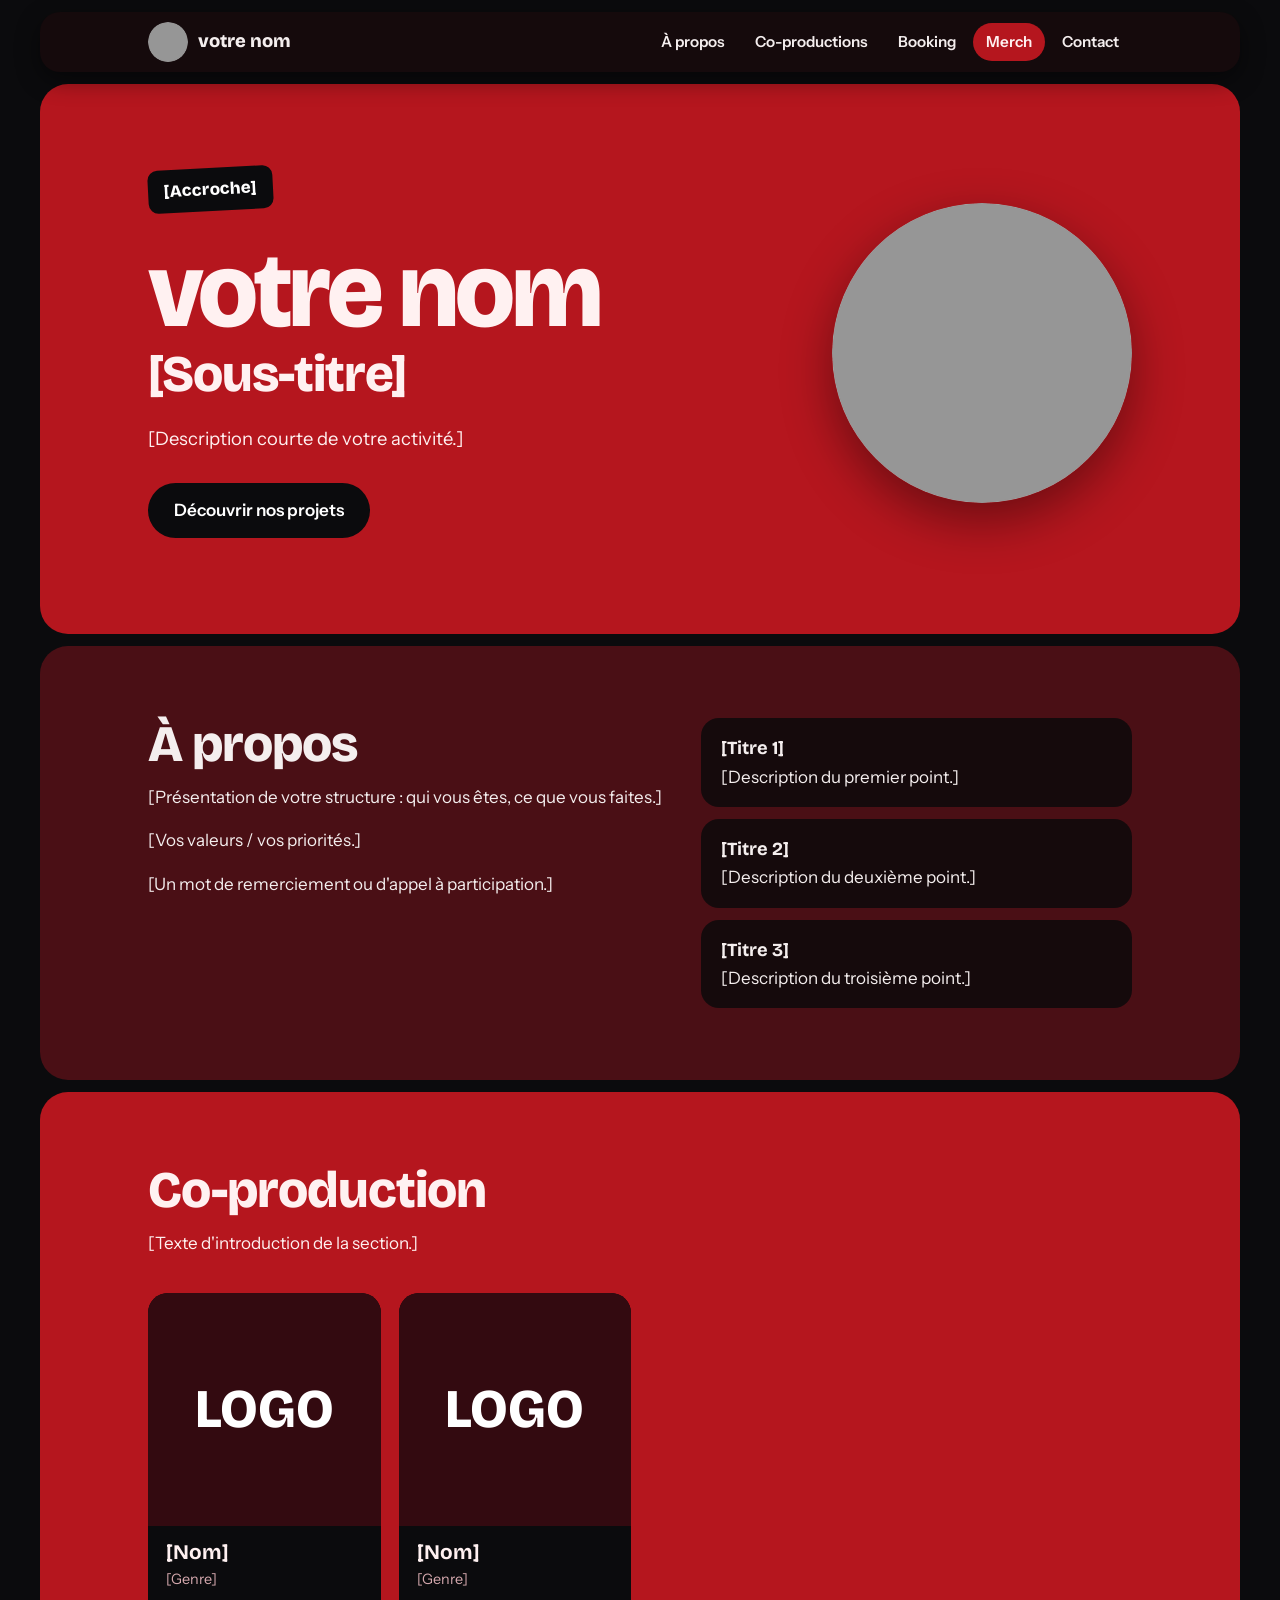
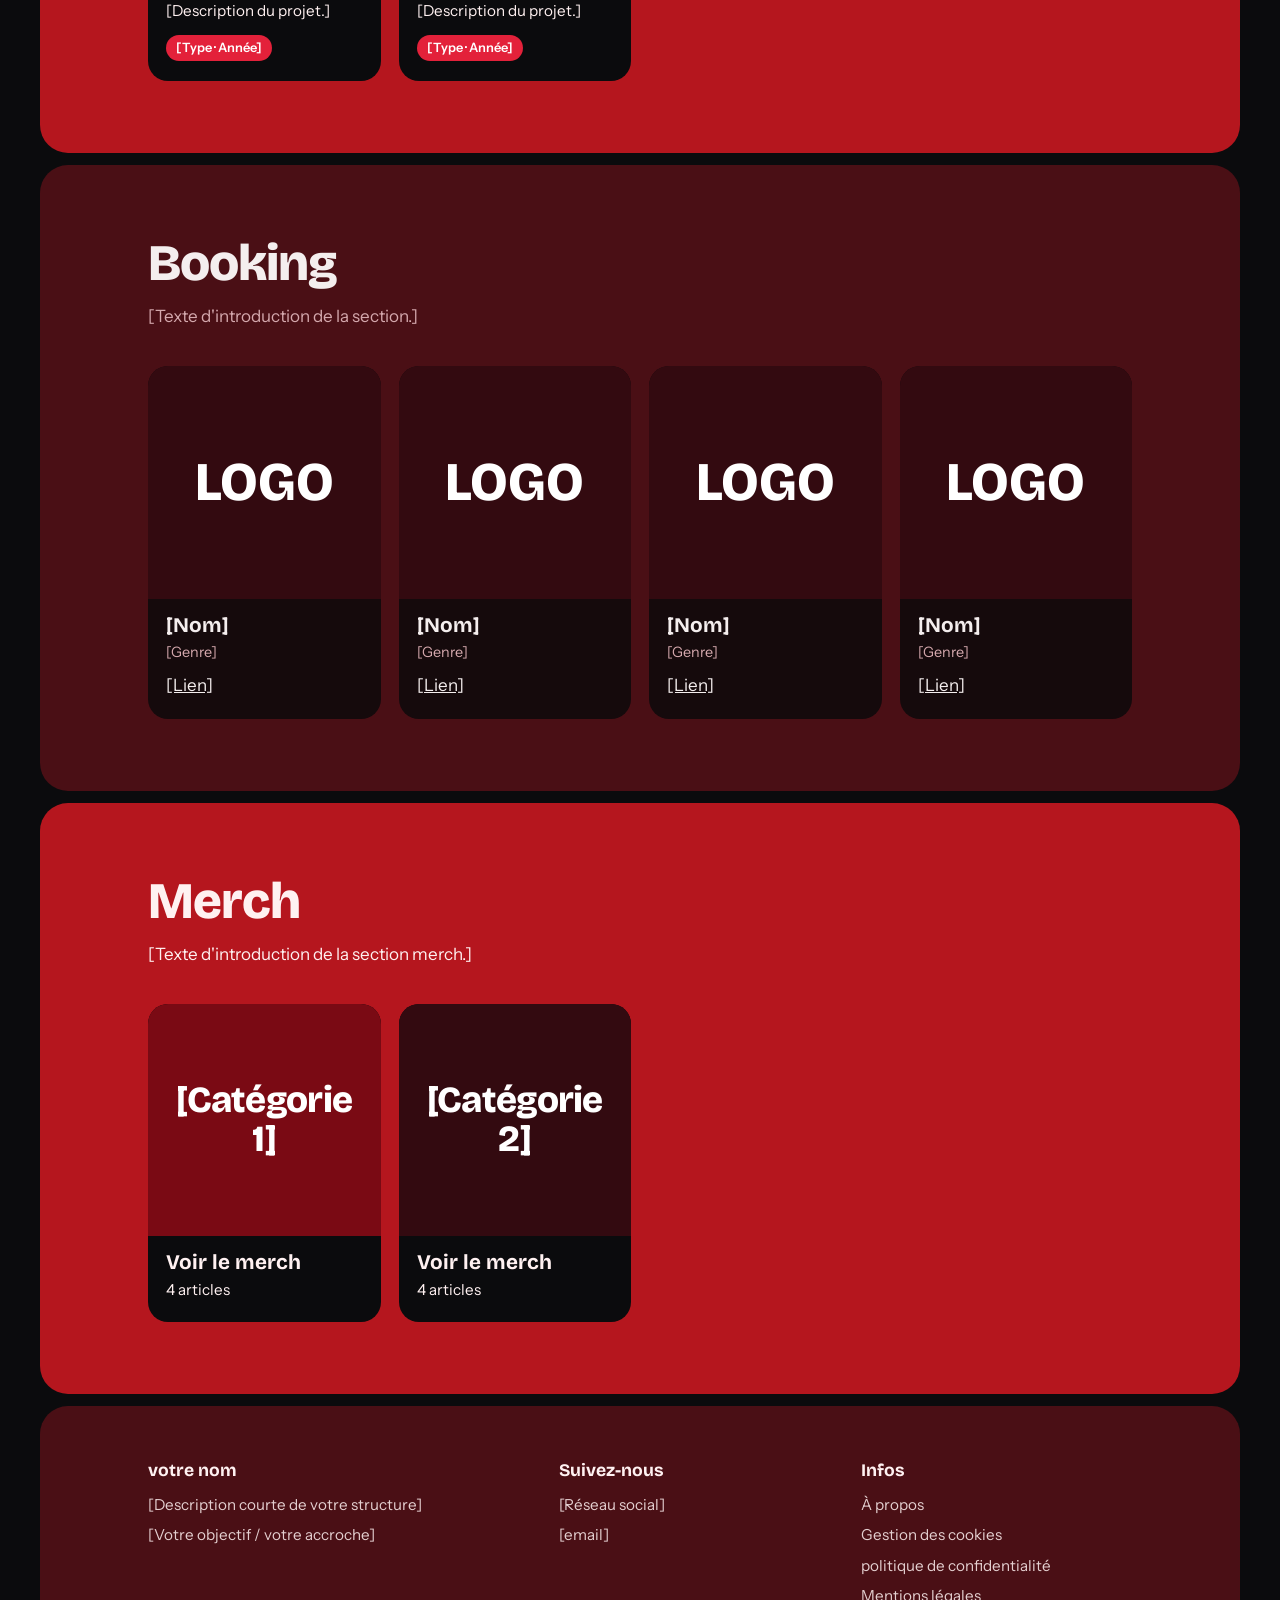
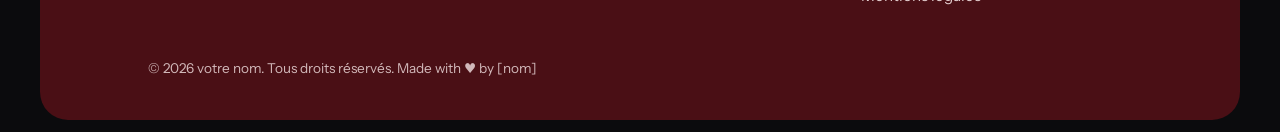
<file: index.html>
<!DOCTYPE html>
<html lang="fr">
<head>
<meta charset="utf-8">
<meta name="viewport" content="width=device-width, initial-scale=1, viewport-fit=cover">
<title>votre nom</title>
<link rel="stylesheet" href="style.css">
<link rel="preload" href="fonts/bricolage-grotesque-latin-opsz-normal.woff2" as="font" type="font/woff2" crossorigin>
<link rel="preload" href="fonts/instrument-sans-latin-400-normal.woff2" as="font" type="font/woff2" crossorigin>
<link rel="preload" href="fonts/instrument-sans-latin-600-normal.woff2" as="font" type="font/woff2" crossorigin>
  <link rel="icon" href="favicon.ico" sizes="any">
  <link rel="icon" type="image/png" sizes="32x32" href="images/favicon-32.png">
  <link rel="apple-touch-icon" href="images/apple-touch-icon.png">
  <meta property="og:site_name" content="votre nom">
  <meta property="og:type" content="website">
  <meta property="og:image" content="https://[votre-site]/images/logo-512.png">
</head>
<body>

<header class="top">
  <div class="wrap">
    <a class="logo" href="#top"><img src="images/logo.webp" alt="" width="40" height="40">votre nom</a>
    <nav aria-label="Navigation principale">
      <a href="#association">À propos</a>
      <a href="#coproduits">Co-productions</a>
      <a href="#groupes">Booking</a>
      <a href="#merch">Merch</a>
      <a href="#contact">Contact</a>
    </nav>
  </div>
</header>

<main id="top">
  <div class="hero">
    <div class="wrap hero-grid">
      <div class="hero-texte">
        <span class="sticker">[Accroche]</span>
        <h1>votre nom</h1>
          <h2>[Sous-titre]</h2>
          <p>[Description courte de votre activité.]</p>
        <a class="btn" href="#coproduits">Découvrir nos projets</a>
      </div>
      <img class="hero-logo" src="images/logo-512.png" alt="Logo" width="512" height="512" decoding="async">
    </div>
  </div>

  <section id="association">
    <div class="wrap about">
      <div>
        <h2>À propos</h2>
        <p>[Présentation de votre structure : qui vous êtes, ce que vous faites.]</p>
        <p>[Vos valeurs / vos priorités.]</p>
        <p>[Un mot de remerciement ou d'appel à participation.]</p>
      </div>
      <ul class="facts">
        <li><strong>[Titre 1]</strong>[Description du premier point.]</li>
        <li><strong>[Titre 2]</strong>[Description du deuxième point.]</li>
        <li><strong>[Titre 3]</strong>[Description du troisième point.]</li>
      </ul>
    </div>
  </section>

  <section id="coproduits" class="alt">
    <div class="wrap">
      <h2>Co-production</h2>
      <p class="lead">[Texte d'introduction de la section.]</p>
      <div class="grid">
        <article class="band"><div class="art c5">LOGO</div><div class="txt"><h3>[Nom]</h3><p class="genre">[Genre]</p><p>[Description du projet.]</p><span class="tag">[Type · Année]</span></div></article>
        <article class="band"><div class="art c5">LOGO</div><div class="txt"><h3>[Nom]</h3><p class="genre">[Genre]</p><p>[Description du projet.]</p><span class="tag">[Type · Année]</span></div></article>
      </div>
    </div>
  </section>

  <section id="groupes">
    <div class="wrap">
      <h2>Booking</h2>
      <p class="lead">[Texte d'introduction de la section.]</p>
      <div class="grid">
        <article class="band"><div class="art c5">LOGO</div><div class="txt"><h3>[Nom]</h3><p class="genre">[Genre]</p><a href="#">[Lien]</a></div></article>
        <article class="band"><div class="art c5">LOGO</div><div class="txt"><h3>[Nom]</h3><p class="genre">[Genre]</p><a href="#">[Lien]</a></div></article>
        <article class="band"><div class="art c5">LOGO</div><div class="txt"><h3>[Nom]</h3><p class="genre">[Genre]</p><a href="#">[Lien]</a></div></article>
        <article class="band"><div class="art c5">LOGO</div><div class="txt"><h3>[Nom]</h3><p class="genre">[Genre]</p><a href="#">[Lien]</a></div></article>
      </div>
    </div>
  </section>

  <section id="merch" class="alt">
    <div class="wrap">
      <h2>Merch</h2>
      <p class="lead">[Texte d'introduction de la section merch.]</p>
      <div class="grid" id="liste-groupes"></div>
    </div>
  </section>
</main>

<footer id="contact">
  <div class="wrap">
    <div class="cols">
      <div>
        <h3>votre nom</h3>
          <p>[Description courte de votre structure]</p>
          <p>[Votre objectif / votre accroche]</p>
        </div>
      <div>
        <h3>Suivez-nous</h3>
        <ul>
          <li><a href="#">[Réseau social]</a></li>
          <li><a href="mailto:[email]">[email]</a></li>
        </ul>
      </div>
      <div>
        <h3>Infos</h3>
        <ul>
          <li><a href="index.html#association">À propos</a></li>
          <li><a href="gestion-des-cookies.html">Gestion des cookies</a></li>
          <li><a href="politique-de-confidentialite.html">politique de confidentialité</a></li>
          <li><a href="mentions-legales.html">Mentions légales</a></li>
        </ul>
      </div>
    </div>
    <div class="legal">© <span id="annee">2026</span> votre nom. Tous droits réservés. Made with ♥ by [nom]</div>
  </div>
</footer>

<script src="merch-data.js?v=2"></script>
<script src="merch.js?v=2"></script>
<script src="script.js"></script>
</body>
</html>
</file>
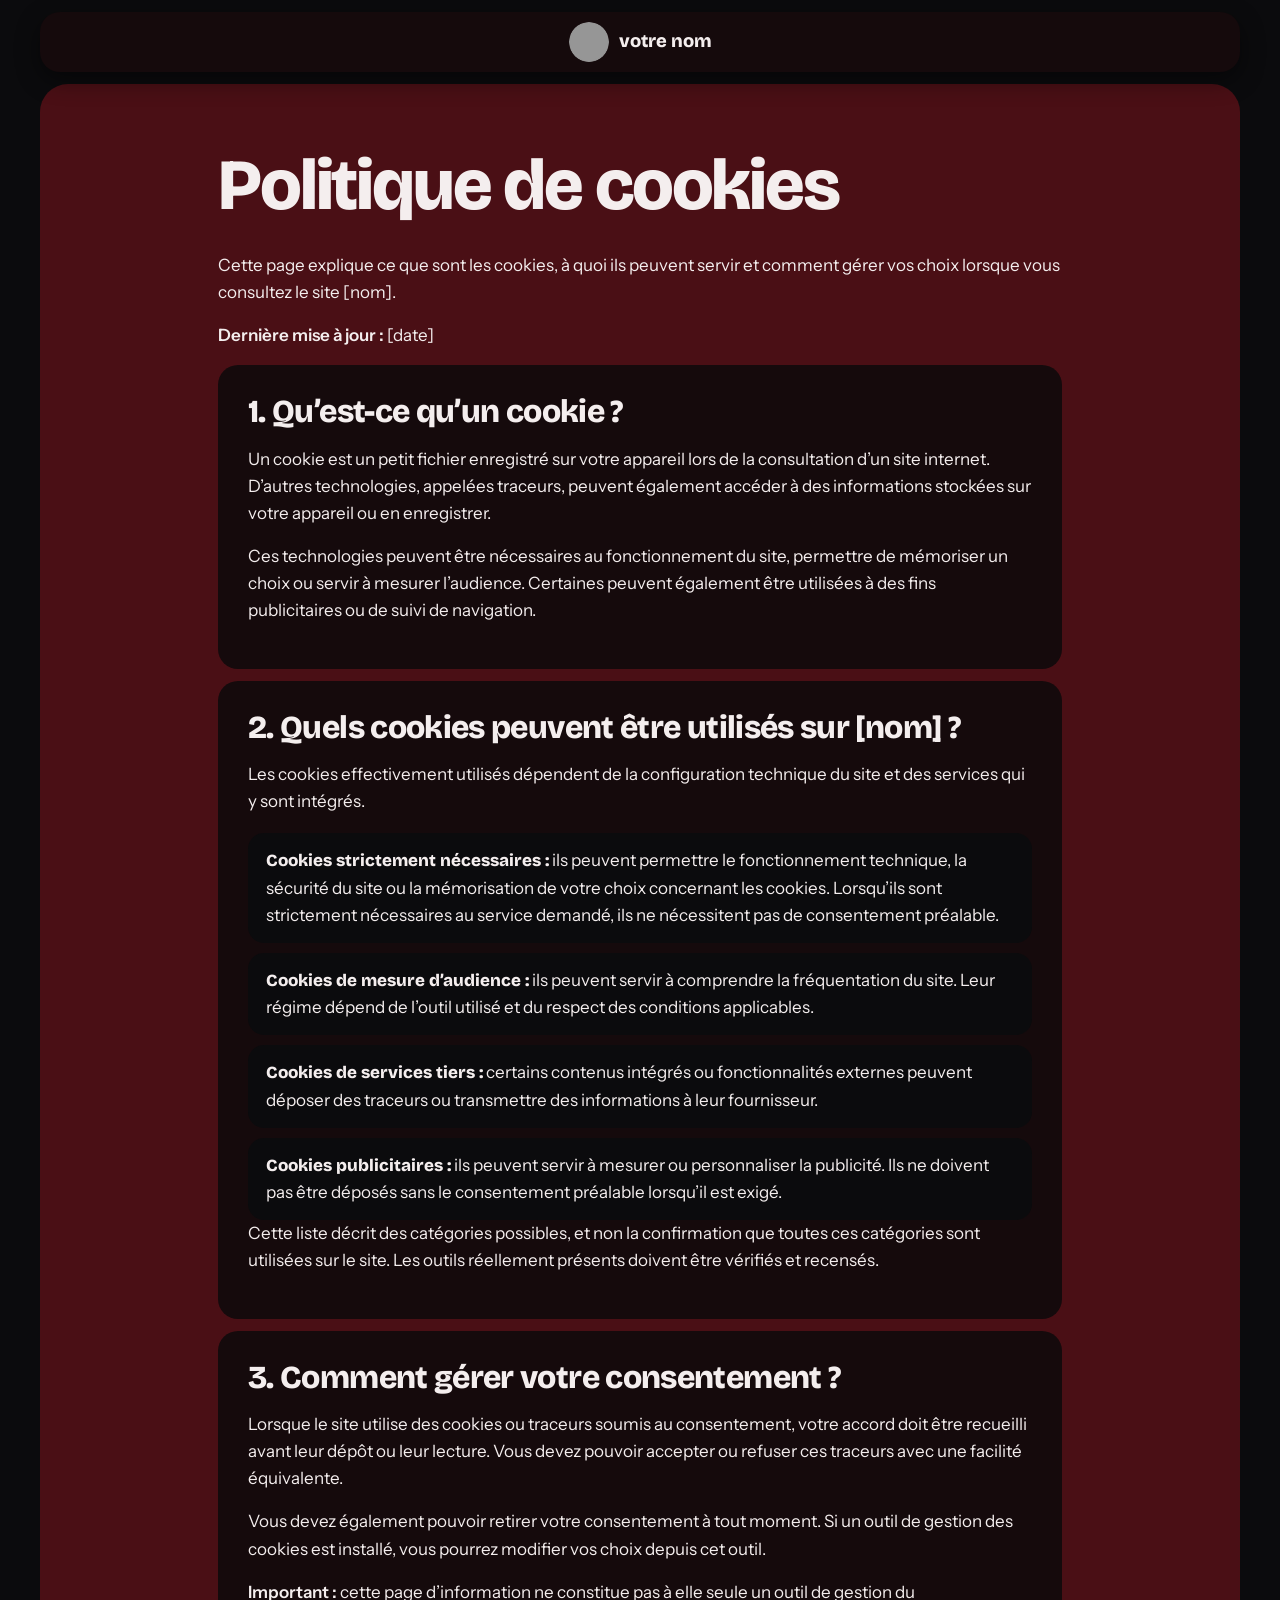
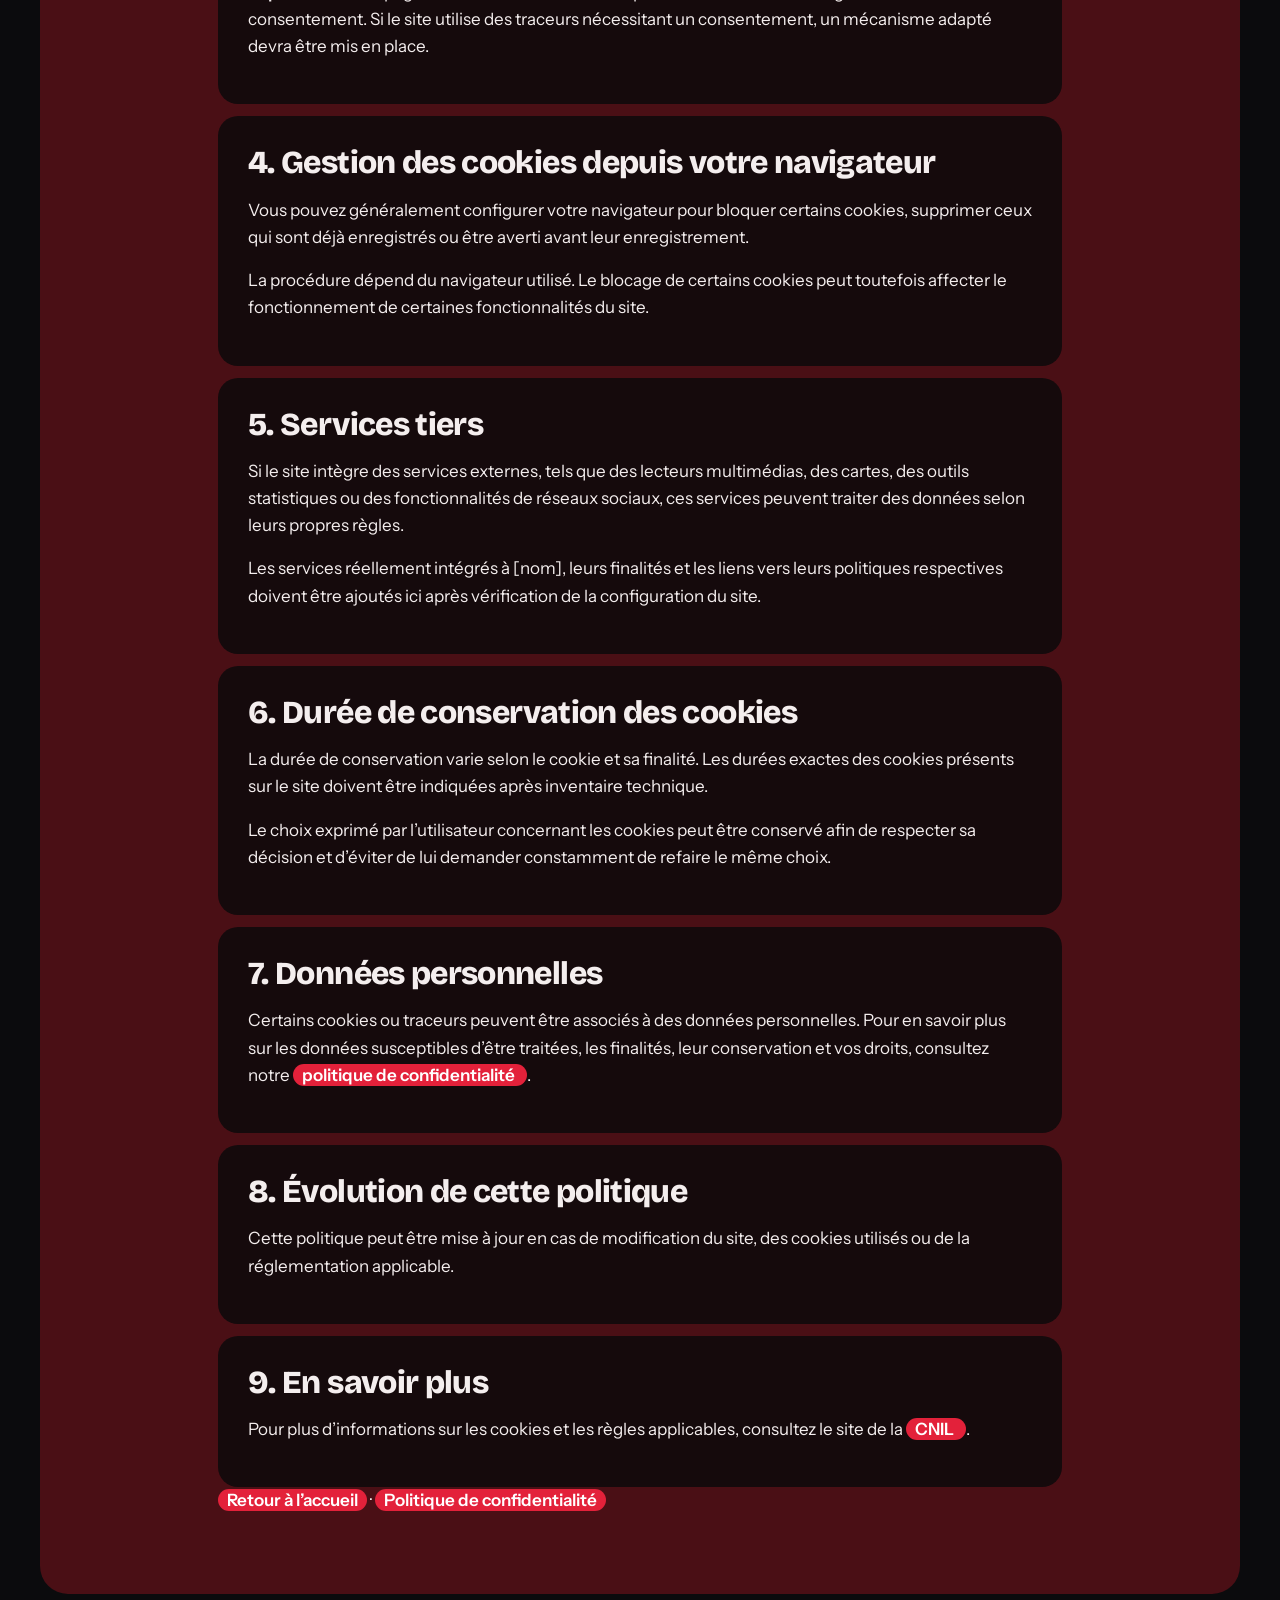
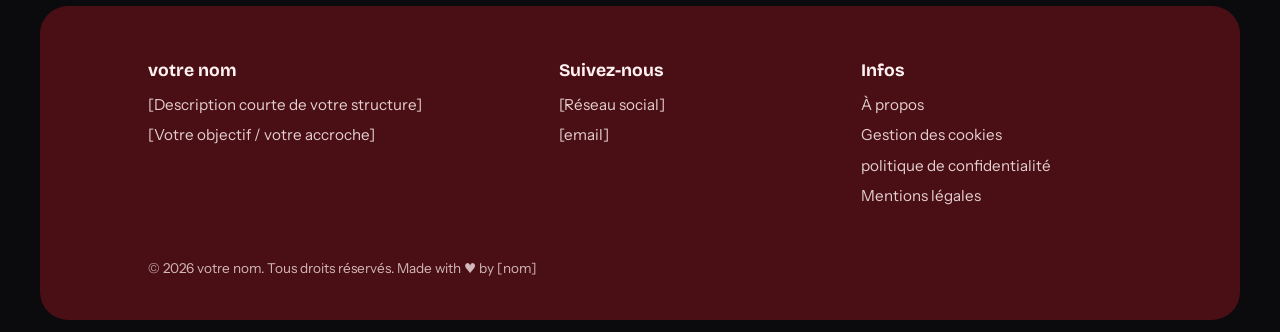
<file: gestion-des-cookies.html>
<!DOCTYPE html>
<html lang="fr">
<head>
  <meta charset="UTF-8">
  <meta name="viewport" content="width=device-width, initial-scale=1">
  <meta name="description" content="Politique relative aux cookies et traceurs du site [nom].">
  <title>Politique de cookies - votre nom</title>
<link rel="stylesheet" href="style.css">
<link rel="preload" href="fonts/bricolage-grotesque-latin-opsz-normal.woff2" as="font" type="font/woff2" crossorigin>
<link rel="preload" href="fonts/instrument-sans-latin-400-normal.woff2" as="font" type="font/woff2" crossorigin>
<link rel="preload" href="fonts/instrument-sans-latin-600-normal.woff2" as="font" type="font/woff2" crossorigin>
  <link rel="icon" href="favicon.ico" sizes="any">
  <link rel="icon" type="image/png" sizes="32x32" href="images/favicon-32.png">
  <link rel="apple-touch-icon" href="images/apple-touch-icon.png">
  <meta property="og:site_name" content="votre nom">
  <meta property="og:type" content="website">
  <meta property="og:image" content="https://[votre-site]/images/logo-512.png">
</head>
<body>

<header class="top simple">
  <div class="wrap">
    <a class="logo" href="index.html"><img src="images/logo.webp" alt="" width="40" height="40">votre nom</a>
  </div>
</header>

  <main class="mentions-legales">
    <div class="wrap">
      <h1>Politique de cookies</h1>

      <p>
        Cette page explique ce que sont les cookies, à quoi ils peuvent servir
        et comment gérer vos choix lorsque vous consultez le site [nom].
      </p>

      <p>
        <strong>Dernière mise à jour :</strong> [date]
      </p>

      <section>
        <h2>1. Qu’est-ce qu’un cookie ?</h2>
        <p>
          Un cookie est un petit fichier enregistré sur votre appareil lors
          de la consultation d’un site internet. D’autres technologies,
          appelées traceurs, peuvent également accéder à des informations
          stockées sur votre appareil ou en enregistrer.
        </p>
        <p>
          Ces technologies peuvent être nécessaires au fonctionnement du site,
          permettre de mémoriser un choix ou servir à mesurer l’audience.
          Certaines peuvent également être utilisées à des fins publicitaires
          ou de suivi de navigation.
        </p>
      </section>

      <section>
        <h2>2. Quels cookies peuvent être utilisés sur [nom] ?</h2>
        <p>
          Les cookies effectivement utilisés dépendent de la configuration
          technique du site et des services qui y sont intégrés.
        </p>

        <ul>
          <li>
            <strong>Cookies strictement nécessaires :</strong>
            ils peuvent permettre le fonctionnement technique, la sécurité
            du site ou la mémorisation de votre choix concernant les cookies.
            Lorsqu’ils sont strictement nécessaires au service demandé,
            ils ne nécessitent pas de consentement préalable.
          </li>
          <li>
            <strong>Cookies de mesure d’audience :</strong>
            ils peuvent servir à comprendre la fréquentation du site.
            Leur régime dépend de l’outil utilisé et du respect des conditions
            applicables.
          </li>
          <li>
            <strong>Cookies de services tiers :</strong>
            certains contenus intégrés ou fonctionnalités externes peuvent
            déposer des traceurs ou transmettre des informations à leur
            fournisseur.
          </li>
          <li>
            <strong>Cookies publicitaires :</strong>
            ils peuvent servir à mesurer ou personnaliser la publicité.
            Ils ne doivent pas être déposés sans le consentement préalable
            lorsqu’il est exigé.
          </li>
        </ul>

        <p>
          Cette liste décrit des catégories possibles, et non la confirmation
          que toutes ces catégories sont utilisées sur le site. Les outils
          réellement présents doivent être vérifiés et recensés.
        </p>
      </section>

      <section>
        <h2>3. Comment gérer votre consentement ?</h2>
        <p>
          Lorsque le site utilise des cookies ou traceurs soumis au consentement,
          votre accord doit être recueilli avant leur dépôt ou leur lecture.
          Vous devez pouvoir accepter ou refuser ces traceurs avec une facilité
          équivalente.
        </p>
        <p>
          Vous devez également pouvoir retirer votre consentement à tout moment.
          Si un outil de gestion des cookies est installé, vous pourrez modifier
          vos choix depuis cet outil.
        </p>
        <p>
          <strong>Important :</strong> cette page d’information ne constitue pas
          à elle seule un outil de gestion du consentement. Si le site utilise
          des traceurs nécessitant un consentement, un mécanisme adapté devra
          être mis en place.
        </p>
      </section>

      <section>
        <h2>4. Gestion des cookies depuis votre navigateur</h2>
        <p>
          Vous pouvez généralement configurer votre navigateur pour bloquer
          certains cookies, supprimer ceux qui sont déjà enregistrés ou être
          averti avant leur enregistrement.
        </p>
        <p>
          La procédure dépend du navigateur utilisé. Le blocage de certains
          cookies peut toutefois affecter le fonctionnement de certaines
          fonctionnalités du site.
        </p>
      </section>

      <section>
        <h2>5. Services tiers</h2>
        <p>
          Si le site intègre des services externes, tels que des lecteurs
          multimédias, des cartes, des outils statistiques ou des fonctionnalités
          de réseaux sociaux, ces services peuvent traiter des données selon
          leurs propres règles.
        </p>
        <p>
          Les services réellement intégrés à [nom], leurs finalités et
          les liens vers leurs politiques respectives doivent être ajoutés ici
          après vérification de la configuration du site.
        </p>
      </section>

      <section>
        <h2>6. Durée de conservation des cookies</h2>
        <p>
          La durée de conservation varie selon le cookie et sa finalité.
          Les durées exactes des cookies présents sur le site doivent être
          indiquées après inventaire technique.
        </p>
        <p>
          Le choix exprimé par l’utilisateur concernant les cookies peut être
          conservé afin de respecter sa décision et d’éviter de lui demander
          constamment de refaire le même choix.
        </p>
      </section>

      <section>
        <h2>7. Données personnelles</h2>
        <p>
          Certains cookies ou traceurs peuvent être associés à des données
          personnelles. Pour en savoir plus sur les données susceptibles
          d’être traitées, les finalités, leur conservation et vos droits,
          consultez notre
          <a href="politique-de-confidentialite.html">
            politique de confidentialité
          </a>.
        </p>
      </section>

      <section>
        <h2>8. Évolution de cette politique</h2>
        <p>
          Cette politique peut être mise à jour en cas de modification du site,
          des cookies utilisés ou de la réglementation applicable.
        </p>
      </section>

      <section>
        <h2>9. En savoir plus</h2>
        <p>
          Pour plus d’informations sur les cookies et les règles applicables,
          consultez le site de la
          <a href="https://www.cnil.fr/fr/cookies-et-autres-traceurs"
             target="_blank" rel="noopener noreferrer">
            CNIL
          </a>.
        </p>
      </section>

      <p>
        <a href="index.html">Retour à l’accueil</a>
        ·
        <a href="politique-de-confidentialite.html">
          Politique de confidentialité
        </a>
      </p>
    </div>
  </main>

<footer id="contact">
  <div class="wrap">
    <div class="cols">
      <div>
        <h3>votre nom</h3>
          <p>[Description courte de votre structure]</p>
          <p>[Votre objectif / votre accroche]</p>
        </div>
      <div>
        <h3>Suivez-nous</h3>
        <ul>
          <li><a href="#">[Réseau social]</a></li>
          <li><a href="mailto:[email]">[email]</a></li>
        </ul>
      </div>
      <div>
        <h3>Infos</h3>
        <ul>
          <li><a href="index.html#association">À propos</a></li>
          <li><a href="gestion-des-cookies.html">Gestion des cookies</a></li>
          <li><a href="politique-de-confidentialite.html">politique de confidentialité</a></li>
          <li><a href="mentions-legales.html">Mentions légales</a></li>
        </ul>
      </div>
    </div>
    <div class="legal">© <span id="annee">2026</span> votre nom. Tous droits réservés. Made with ♥ by [nom]</div>
  </div>
</footer>

<script src="script.js" defer></script>
</body>
</html>
</file>
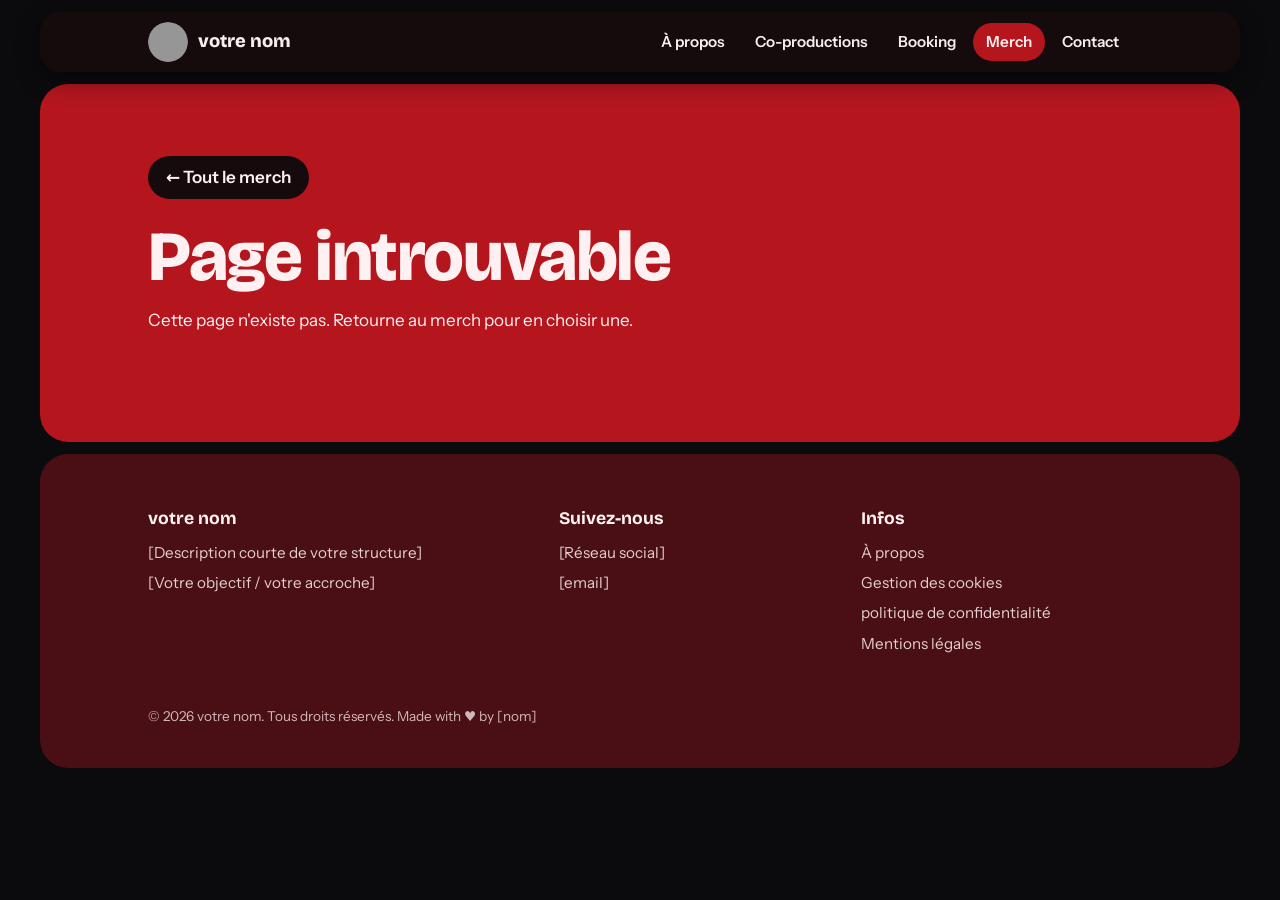
<file: groupe-merch.html>
<!DOCTYPE html>
<html lang="fr">
<head>
<meta charset="utf-8">
<meta name="viewport" content="width=device-width, initial-scale=1, viewport-fit=cover">
<title>Merch d'un groupe – votre nom</title>
<link rel="stylesheet" href="style.css">
<link rel="preload" href="fonts/bricolage-grotesque-latin-opsz-normal.woff2" as="font" type="font/woff2" crossorigin>
<link rel="preload" href="fonts/instrument-sans-latin-400-normal.woff2" as="font" type="font/woff2" crossorigin>
<link rel="preload" href="fonts/instrument-sans-latin-600-normal.woff2" as="font" type="font/woff2" crossorigin>
<script src="voile.js"></script>
  <link rel="icon" href="favicon.ico" sizes="any">
  <link rel="icon" type="image/png" sizes="32x32" href="images/favicon-32.png">
  <link rel="apple-touch-icon" href="images/apple-touch-icon.png">
  <meta property="og:site_name" content="votre nom">
  <meta property="og:type" content="website">
  <meta property="og:image" content="https://[votre-site]/images/logo-512.png">
</head>
<body data-anim="oui">

<header class="top">
  <div class="wrap">
    <a class="logo" href="index.html"><img src="images/logo.webp" alt="" width="40" height="40">votre nom</a>
    <nav aria-label="Navigation principale">
      <a href="index.html#association">À propos</a>
      <a href="index.html#coproduits">Co-productions</a>
      <a href="index.html#groupes">Booking</a>
      <a href="merch.html" aria-current="page">Merch</a>
      <a href="index.html#contact">Contact</a>
    </nav>
  </div>
</header>

<main>
  <section class="alt">
    <div class="wrap">
      <a class="retour entree" data-i="0" href="merch.html">← Tout le merch</a>
      <h1 class="titre-page entree" data-i="1" id="nom-groupe">Merch</h1>
      <p class="lead entree" data-i="2" id="desc-groupe"></p>
      <div class="grid" id="liste-merch"></div>
    </div>
  </section>
</main>

<footer id="contact">
  <div class="wrap">
    <div class="cols">
      <div>
        <h3>votre nom</h3>
          <p>[Description courte de votre structure]</p>
          <p>[Votre objectif / votre accroche]</p>
        </div>
      <div>
        <h3>Suivez-nous</h3>
        <ul>
          <li><a href="#">[Réseau social]</a></li>
          <li><a href="mailto:[email]">[email]</a></li>
        </ul>
      </div>
      <div>
        <h3>Infos</h3>
        <ul>
          <li><a href="index.html#association">À propos</a></li>
          <li><a href="gestion-des-cookies.html">Gestion des cookies</a></li>
          <li><a href="politique-de-confidentialite.html">politique de confidentialité</a></li>
          <li><a href="mentions-legales.html">Mentions légales</a></li>
        </ul>
      </div>
    </div>
    <div class="legal">© <span id="annee">2026</span> votre nom. Tous droits réservés. Made with ♥ by [nom]</div>
  </div>
</footer>

<script src="merch-data.js?v=2"></script>
<script src="merch.js?v=2"></script>
<script src="script.js"></script>
</body>
</html>
</file>
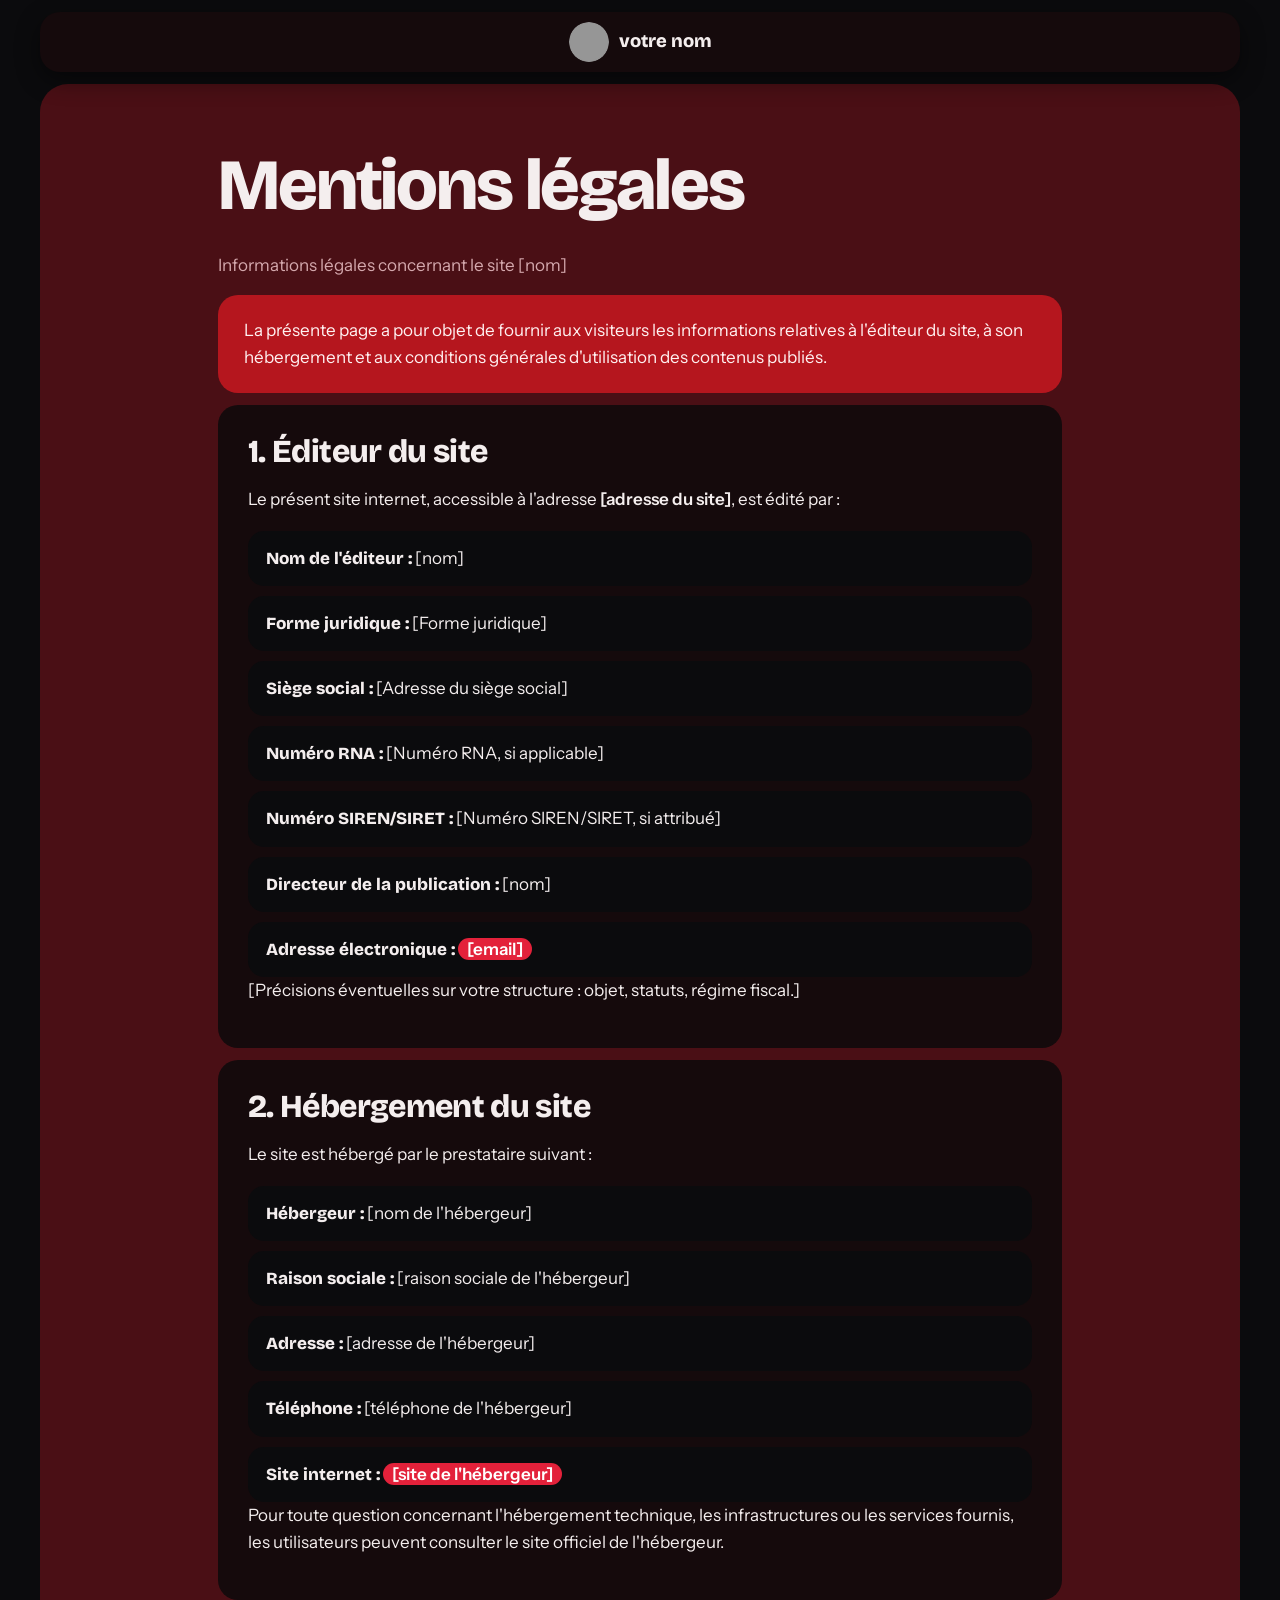
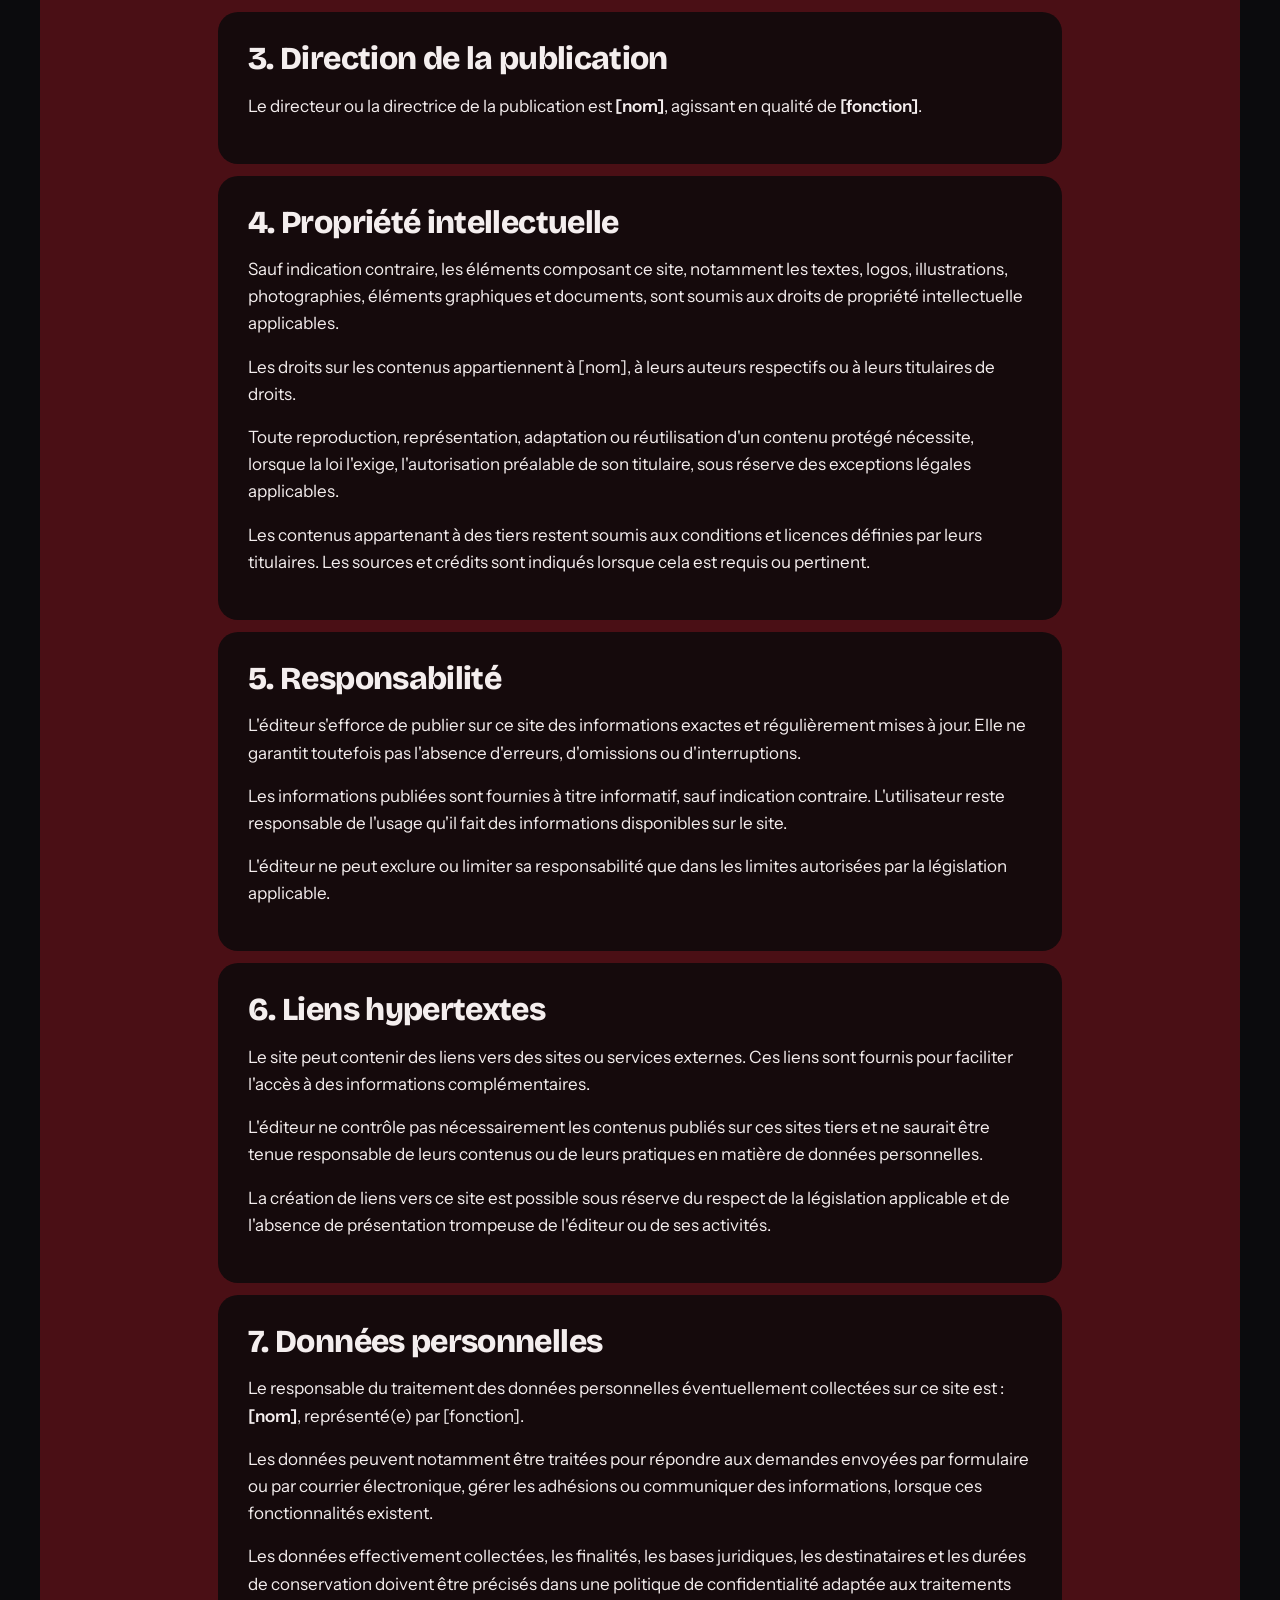
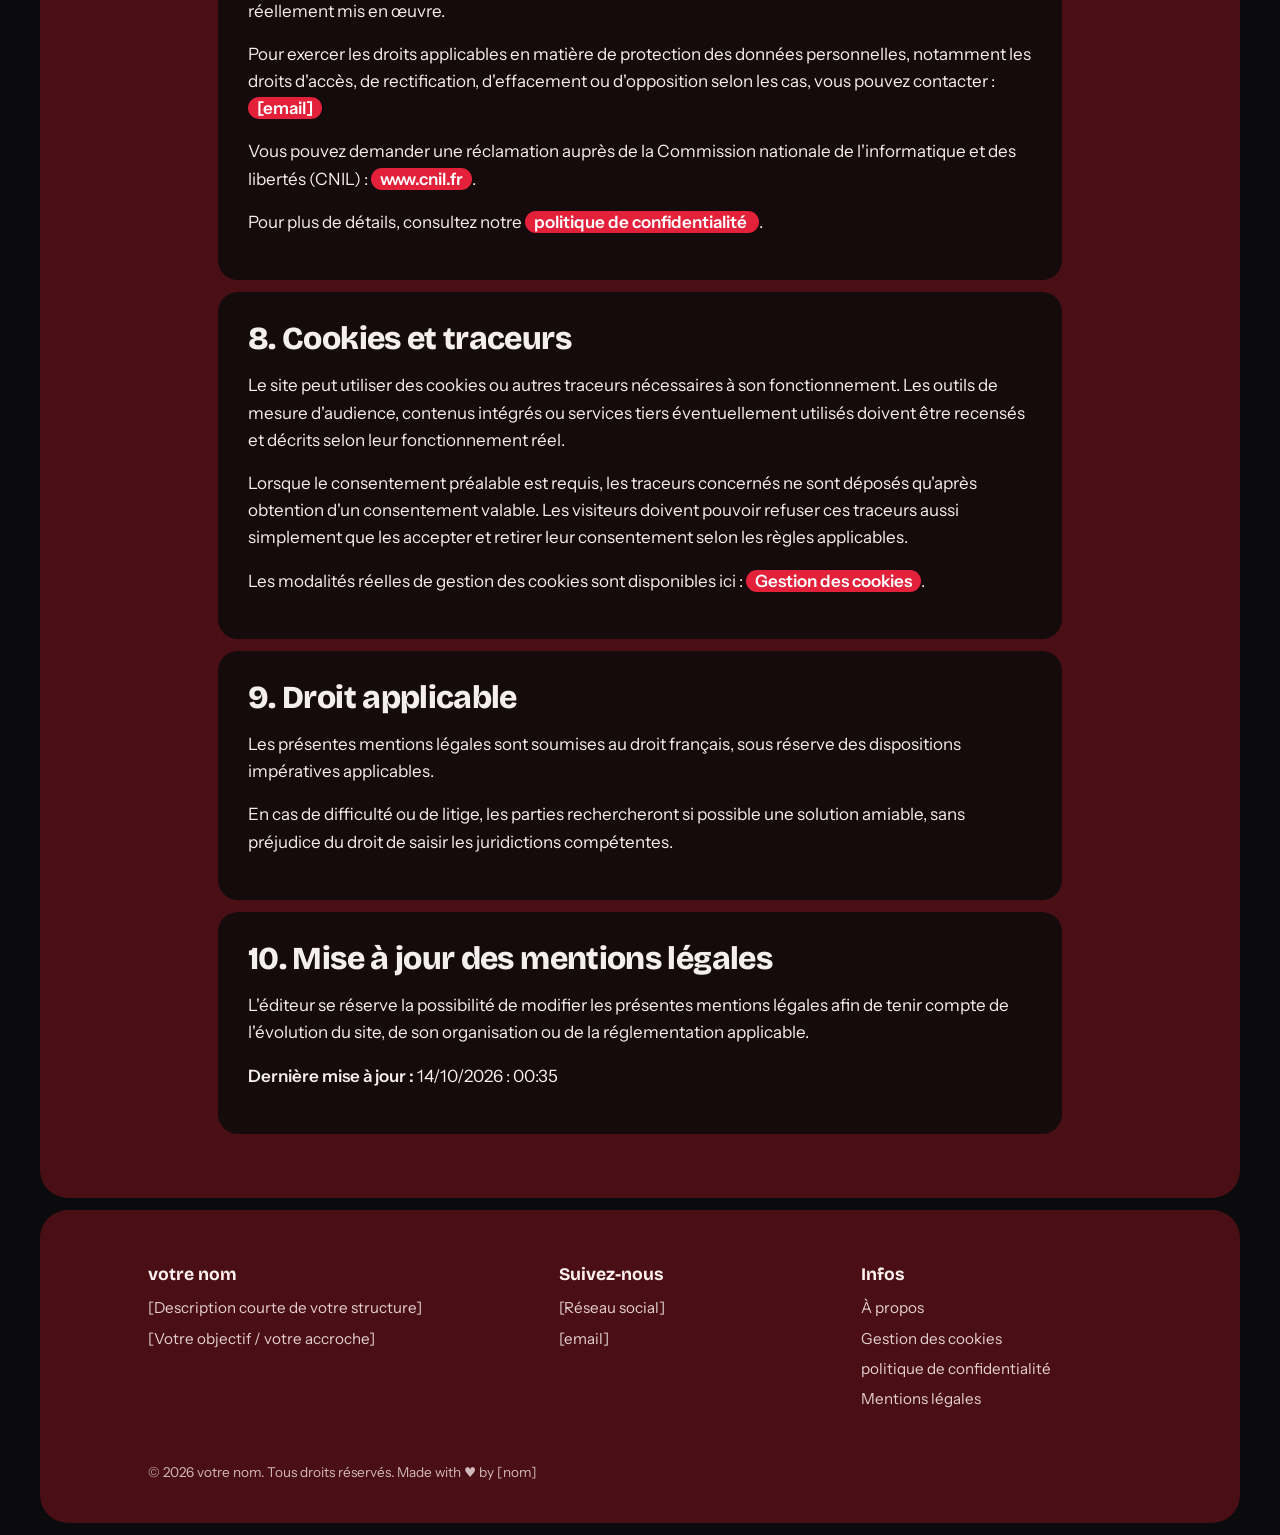
<file: mentions-legales.html>
<!DOCTYPE html>
<html lang="fr">
<head>
  <meta charset="UTF-8">
  <meta name="viewport" content="width=device-width, initial-scale=1, viewport-fit=cover">
  <meta name="robots" content="index, follow">
  <meta name="description" content="Mentions légales du site [nom], édité par [nom].">
<link rel="stylesheet" href="style.css">
<link rel="preload" href="fonts/bricolage-grotesque-latin-opsz-normal.woff2" as="font" type="font/woff2" crossorigin>
<link rel="preload" href="fonts/instrument-sans-latin-400-normal.woff2" as="font" type="font/woff2" crossorigin>
<link rel="preload" href="fonts/instrument-sans-latin-600-normal.woff2" as="font" type="font/woff2" crossorigin>
  <title>Mentions légales - votre nom</title>
  <link rel="icon" href="favicon.ico" sizes="any">
  <link rel="icon" type="image/png" sizes="32x32" href="images/favicon-32.png">
  <link rel="apple-touch-icon" href="images/apple-touch-icon.png">
  <meta property="og:site_name" content="votre nom">
  <meta property="og:type" content="website">
  <meta property="og:image" content="https://[votre-site]/images/logo-512.png">
</head>

<body>

<header class="top simple">
  <div class="wrap">
    <a class="logo" href="index.html"><img src="images/logo.webp" alt="" width="40" height="40">votre nom</a>
  </div>
</header>

<main class="mentions-legales">
  <div class="wrap">

    <h1>Mentions légales</h1>
    <p class="lead">Informations légales concernant le site <span>[nom]</span></p>

    <p class="notice">
      La présente page a pour objet de fournir aux visiteurs les
      informations relatives à l'éditeur du site, à son hébergement
      et aux conditions générales d'utilisation des contenus publiés.
    </p>

    <section id="editeur">
      <h2>1. Éditeur du site</h2>

      <p>
        Le présent site internet, accessible à l'adresse
        <strong>[adresse du site]</strong>, est édité par :
      </p>

      <ul>
        <li>
          <strong>Nom de l'éditeur :</strong>
          [nom]
        </li>
        <li>
          <strong>Forme juridique :</strong>
          [Forme juridique]
        </li>
        <li>
          <strong>Siège social :</strong>
          [Adresse du siège social]
        </li>
        <li>
          <strong>Numéro RNA :</strong> [Numéro RNA, si applicable]
        </li>
        <li>
          <strong>Numéro SIREN/SIRET :</strong>
          [Numéro SIREN/SIRET, si attribué]
        </li>
        <li>
          <strong>Directeur de la publication :</strong>
          [nom]
        </li>
        <li>
          <strong>Adresse électronique :</strong>
          <a href="mailto:[email]">[email]</a>
        </li>
      </ul>

      <p>
        [Précisions éventuelles sur votre structure : objet, statuts, régime fiscal.]
      </p>
    </section>

    <section id="hebergement">
      <h2>2. Hébergement du site</h2>

      <p>Le site est hébergé par le prestataire suivant :</p>

      <ul>
        <li><strong>Hébergeur :</strong> [nom de l'hébergeur]</li>
        <li>
          <strong>Raison sociale :</strong>
          [raison sociale de l'hébergeur]
        </li>
        <li>
          <strong>Adresse :</strong>
          [adresse de l'hébergeur]
        </li>
        <li>
          <strong>Téléphone :</strong>
          [téléphone de l'hébergeur]
        </li>
        <li>
          <strong>Site internet :</strong>
          <a href="#">[site de l'hébergeur]</a>
        </li>
      </ul>

      <p>
        Pour toute question concernant l'hébergement technique,
        les infrastructures ou les services fournis, les utilisateurs
        peuvent consulter le site officiel de l'hébergeur.
      </p>
    </section>

    <section id="publication">
      <h2>3. Direction de la publication</h2>

      <p>
        Le directeur ou la directrice de la publication est
        <strong>[nom]</strong>, agissant en qualité de
        <strong>[fonction]</strong>.
      </p>
    </section>

    <section id="propriete">
      <h2>4. Propriété intellectuelle</h2>

      <p>
        Sauf indication contraire, les éléments composant ce site,
        notamment les textes, logos, illustrations, photographies,
        éléments graphiques et documents, sont soumis aux droits de
        propriété intellectuelle applicables.
      </p>

      <p>
        Les droits sur les contenus appartiennent à
        [nom], à leurs auteurs respectifs ou à leurs
        titulaires de droits.
      </p>

      <p>
        Toute reproduction, représentation, adaptation ou réutilisation
        d'un contenu protégé nécessite, lorsque la loi l'exige,
        l'autorisation préalable de son titulaire, sous réserve des
        exceptions légales applicables.
      </p>

      <p>
        Les contenus appartenant à des tiers restent soumis aux
        conditions et licences définies par leurs titulaires.
        Les sources et crédits sont indiqués lorsque cela est requis
        ou pertinent.
      </p>
    </section>

    <section id="responsabilite">
      <h2>5. Responsabilité</h2>

      <p>
        L'éditeur s'efforce de publier sur ce site des informations
        exactes et régulièrement mises à jour. Elle ne garantit toutefois
        pas l'absence d'erreurs, d'omissions ou d'interruptions.
      </p>

      <p>
        Les informations publiées sont fournies à titre informatif,
        sauf indication contraire. L'utilisateur reste responsable
        de l'usage qu'il fait des informations disponibles sur le site.
      </p>

      <p>
        L'éditeur ne peut exclure ou limiter sa responsabilité
        que dans les limites autorisées par la législation applicable.
      </p>
    </section>

    <section id="liens">
      <h2>6. Liens hypertextes</h2>

      <p>
        Le site peut contenir des liens vers des sites ou services
        externes. Ces liens sont fournis pour faciliter l'accès à des
        informations complémentaires.
      </p>

      <p>
        L'éditeur ne contrôle pas nécessairement les contenus
        publiés sur ces sites tiers et ne saurait être tenue responsable
        de leurs contenus ou de leurs pratiques en matière de données
        personnelles.
      </p>

      <p>
        La création de liens vers ce site est possible sous réserve
        du respect de la législation applicable et de l'absence de
        présentation trompeuse de l'éditeur ou de ses activités.
      </p>
    </section>

    <section id="donnees">
      <h2>7. Données personnelles</h2>

      <p>
        Le responsable du traitement des données personnelles
        éventuellement collectées sur ce site est :
        <strong>[nom]</strong>, représenté(e) par
        [fonction].
      </p>

      <p>
        Les données peuvent notamment être traitées pour répondre
        aux demandes envoyées par formulaire ou par courrier
        électronique, gérer les adhésions ou communiquer des
        informations, lorsque ces fonctionnalités existent.
      </p>

      <p>
        Les données effectivement collectées, les finalités, les bases
        juridiques, les destinataires et les durées de conservation
        doivent être précisés dans une politique de confidentialité
        adaptée aux traitements réellement mis en œuvre.
      </p>

      <p>
        Pour exercer les droits applicables en matière de protection
        des données personnelles, notamment les droits d'accès,
        de rectification, d'effacement ou d'opposition selon les cas,
        vous pouvez contacter :
        <a href="mailto:[email]">[email]</a>
      </p>

      <p>
        Vous pouvez demander une réclamation auprès de
        la Commission nationale de l'informatique et des libertés
        (CNIL) : <a href="https://www.cnil.fr/"
        target="_blank" rel="noopener noreferrer">www.cnil.fr</a>.
      </p>

      <p>
        Pour plus de détails, consultez notre
        <a href="politique-de-confidentialite.html">
          politique de confidentialité
        </a>.
      </p>
    </section>

    <section id="cookies">
      <h2>8. Cookies et traceurs</h2>

      <p>
        Le site peut utiliser des cookies ou autres traceurs nécessaires
        à son fonctionnement. Les outils de mesure d'audience,
        contenus intégrés ou services tiers éventuellement utilisés
        doivent être recensés et décrits selon leur fonctionnement réel.
      </p>

      <p>
        Lorsque le consentement préalable est requis, les traceurs
        concernés ne sont déposés qu'après obtention d'un consentement
        valable. Les visiteurs doivent pouvoir refuser ces traceurs
        aussi simplement que les accepter et retirer leur consentement
        selon les règles applicables.
      </p>

      <p>
        Les modalités réelles de gestion des cookies sont disponibles
        ici :
        <a href="gestion-des-cookies.html">Gestion des cookies</a>.
      </p>
    </section>

    <section id="droit">
      <h2>9. Droit applicable</h2>

      <p>
        Les présentes mentions légales sont soumises au droit français,
        sous réserve des dispositions impératives applicables.
      </p>

      <p>
        En cas de difficulté ou de litige, les parties rechercheront
        si possible une solution amiable, sans préjudice du droit
        de saisir les juridictions compétentes.
      </p>
    </section>

    <section id="mise-a-jour">
      <h2>10. Mise à jour des mentions légales</h2>

      <p>
        L'éditeur se réserve la possibilité de modifier les
        présentes mentions légales afin de tenir compte de l'évolution
        du site, de son organisation ou de la réglementation applicable.
      </p>

      <p>
        <strong>Dernière mise à jour :</strong> 14/10/2026 : 00:35
      </p>
    </section>

  </div>
</main>

<footer id="contact">
  <div class="wrap">
    <div class="cols">
      <div>
        <h3>votre nom</h3>
          <p>[Description courte de votre structure]</p>
          <p>[Votre objectif / votre accroche]</p>
        </div>
      <div>
        <h3>Suivez-nous</h3>
        <ul>
          <li><a href="#">[Réseau social]</a></li>
          <li><a href="mailto:[email]">[email]</a></li>
        </ul>
      </div>
      <div>
        <h3>Infos</h3>
        <ul>
          <li><a href="index.html#association">À propos</a></li>
          <li><a href="gestion-des-cookies.html">Gestion des cookies</a></li>
          <li><a href="politique-de-confidentialite.html">politique de confidentialité</a></li>
          <li><a href="mentions-legales.html">Mentions légales</a></li>
        </ul>
      </div>
    </div>
    <div class="legal">© <span id="annee">2026</span> votre nom. Tous droits réservés. Made with ♥ by [nom]</div>
  </div>
</footer>

<script src="script.js"></script>
</body>
</html>
</file>
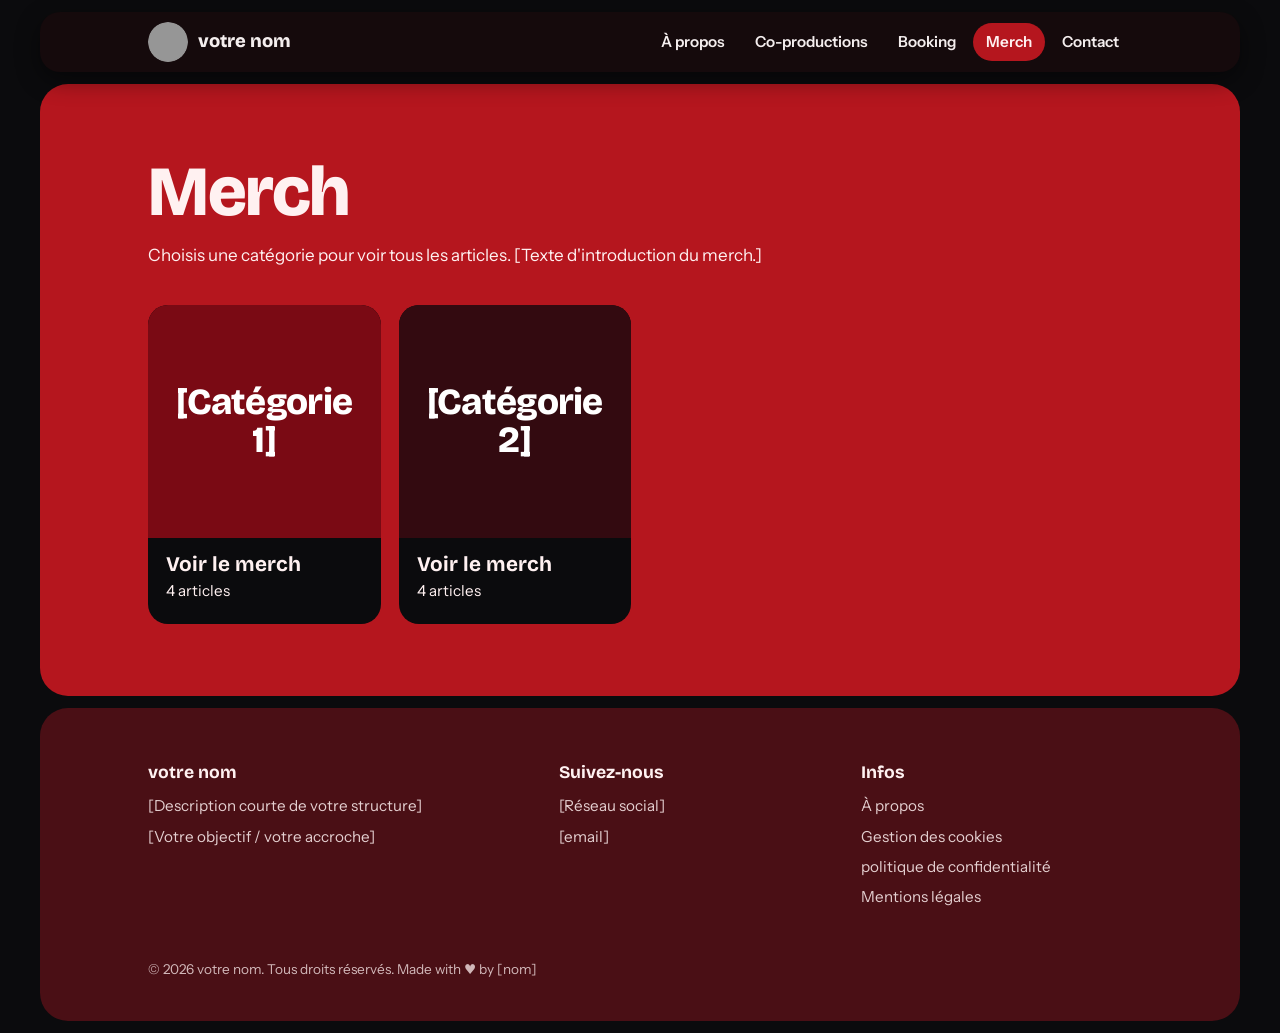
<file: merch.html>
<!DOCTYPE html>
<html lang="fr">
<head>
<meta charset="utf-8">
<meta name="viewport" content="width=device-width, initial-scale=1, viewport-fit=cover">
<title>Merch – votre nom</title>
<link rel="stylesheet" href="style.css">
<link rel="preload" href="fonts/bricolage-grotesque-latin-opsz-normal.woff2" as="font" type="font/woff2" crossorigin>
<link rel="preload" href="fonts/instrument-sans-latin-400-normal.woff2" as="font" type="font/woff2" crossorigin>
<link rel="preload" href="fonts/instrument-sans-latin-600-normal.woff2" as="font" type="font/woff2" crossorigin>
  <link rel="icon" href="favicon.ico" sizes="any">
  <link rel="icon" type="image/png" sizes="32x32" href="images/favicon-32.png">
  <link rel="apple-touch-icon" href="images/apple-touch-icon.png">
  <meta property="og:site_name" content="votre nom">
  <meta property="og:type" content="website">
  <meta property="og:image" content="https://[votre-site]/images/logo-512.png">
</head>
<body data-anim="oui">

<header class="top">
  <div class="wrap">
    <a class="logo" href="index.html"><img src="images/logo.webp" alt="" width="40" height="40">votre nom</a>
    <nav aria-label="Navigation principale">
      <a href="index.html#association">À propos</a>
      <a href="index.html#coproduits">Co-productions</a>
      <a href="index.html#groupes">Booking</a>
      <a href="merch.html" aria-current="page">Merch</a>
      <a href="index.html#contact">Contact</a>
    </nav>
  </div>
</header>

<main>
  <section class="alt">
    <div class="wrap">
      <h1 class="titre-page entree" data-i="0">Merch</h1>
      <p class="lead entree" data-i="1">Choisis une catégorie pour voir tous les articles. [Texte d'introduction du merch.]</p>
      <div class="grid" id="liste-groupes"></div>
    </div>
  </section>
</main>

<footer id="contact">
  <div class="wrap">
    <div class="cols">
      <div>
        <h3>votre nom</h3>
          <p>[Description courte de votre structure]</p>
          <p>[Votre objectif / votre accroche]</p>
        </div>
      <div>
        <h3>Suivez-nous</h3>
        <ul>
          <li><a href="#">[Réseau social]</a></li>
          <li><a href="mailto:[email]">[email]</a></li>
        </ul>
      </div>
      <div>
        <h3>Infos</h3>
        <ul>
          <li><a href="index.html#association">À propos</a></li>
          <li><a href="gestion-des-cookies.html">Gestion des cookies</a></li>
          <li><a href="politique-de-confidentialite.html">politique de confidentialité</a></li>
          <li><a href="mentions-legales.html">Mentions légales</a></li>
        </ul>
      </div>
    </div>
    <div class="legal">© <span id="annee">2026</span> votre nom. Tous droits réservés. Made with ♥ by [nom]</div>
  </div>
</footer>

<script src="merch-data.js?v=2"></script>
<script src="merch.js?v=2"></script>
<script src="script.js"></script>
</body>
</html>
</file>
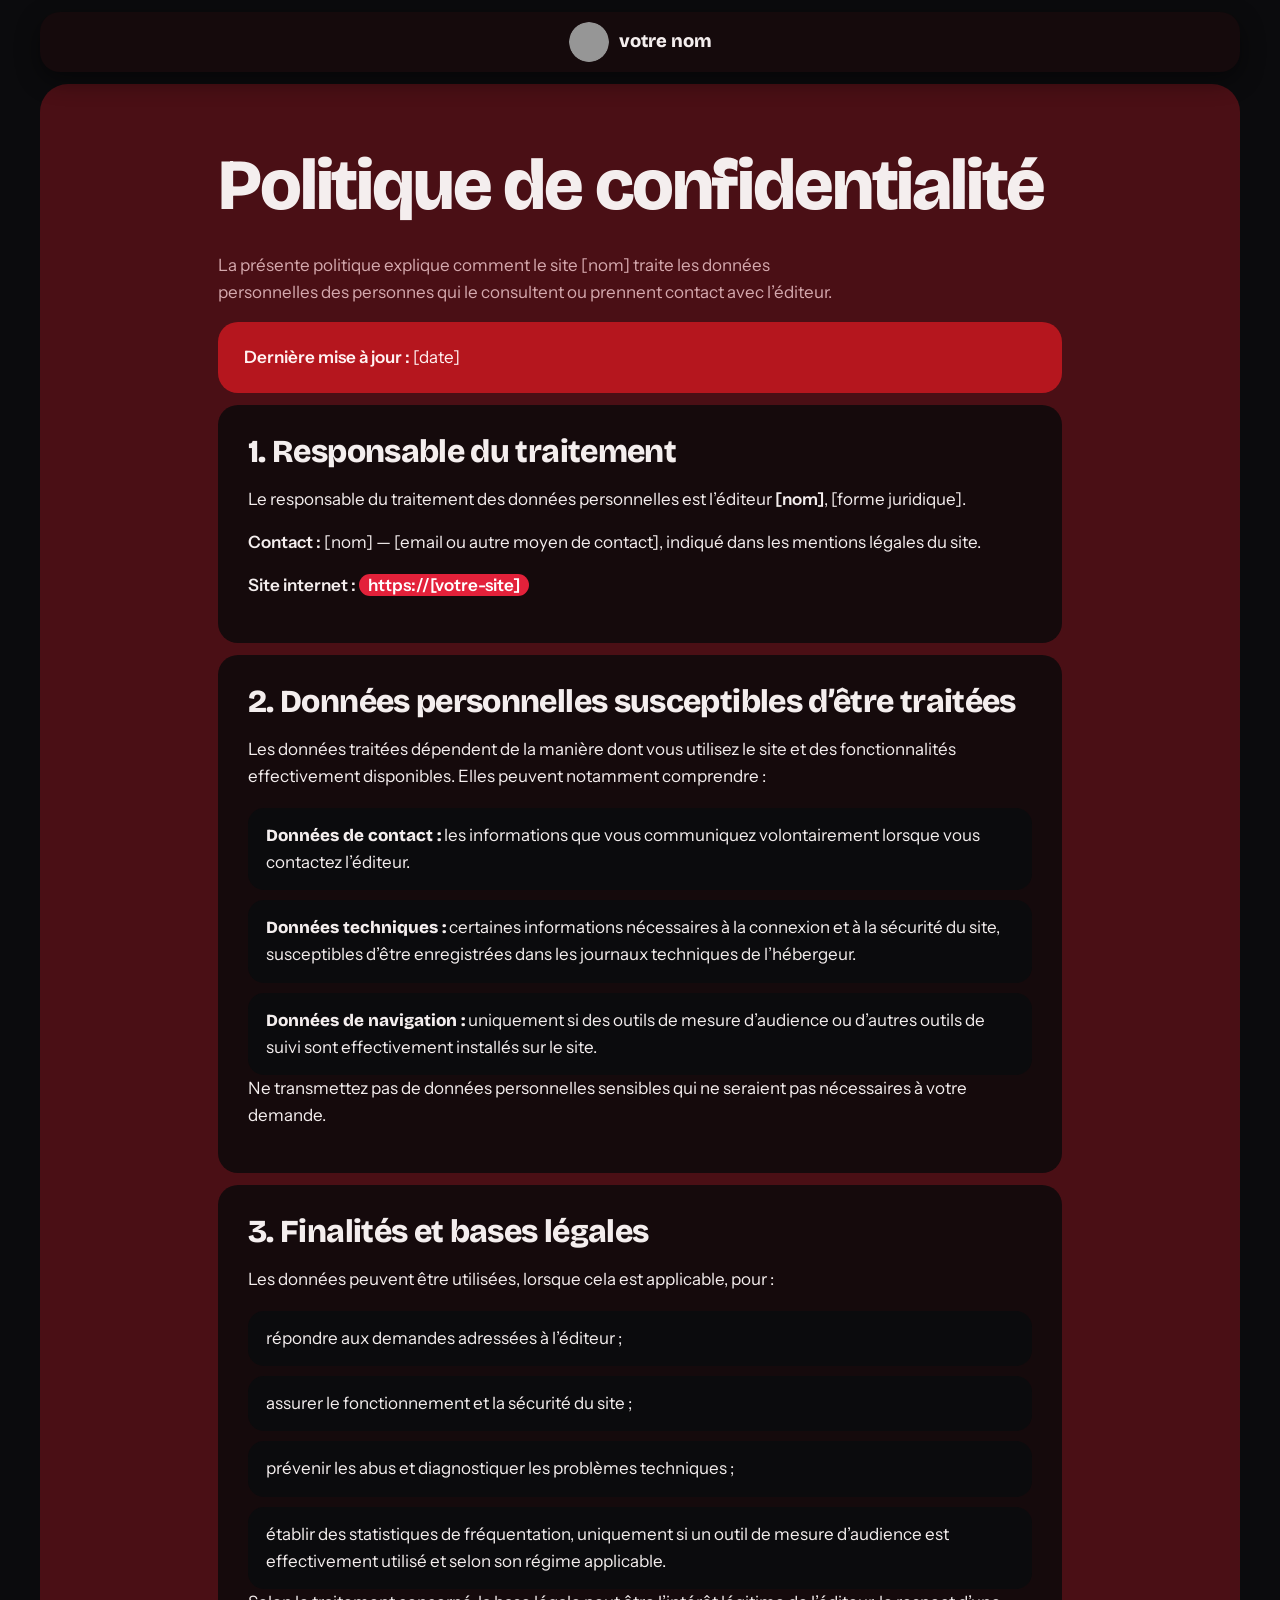
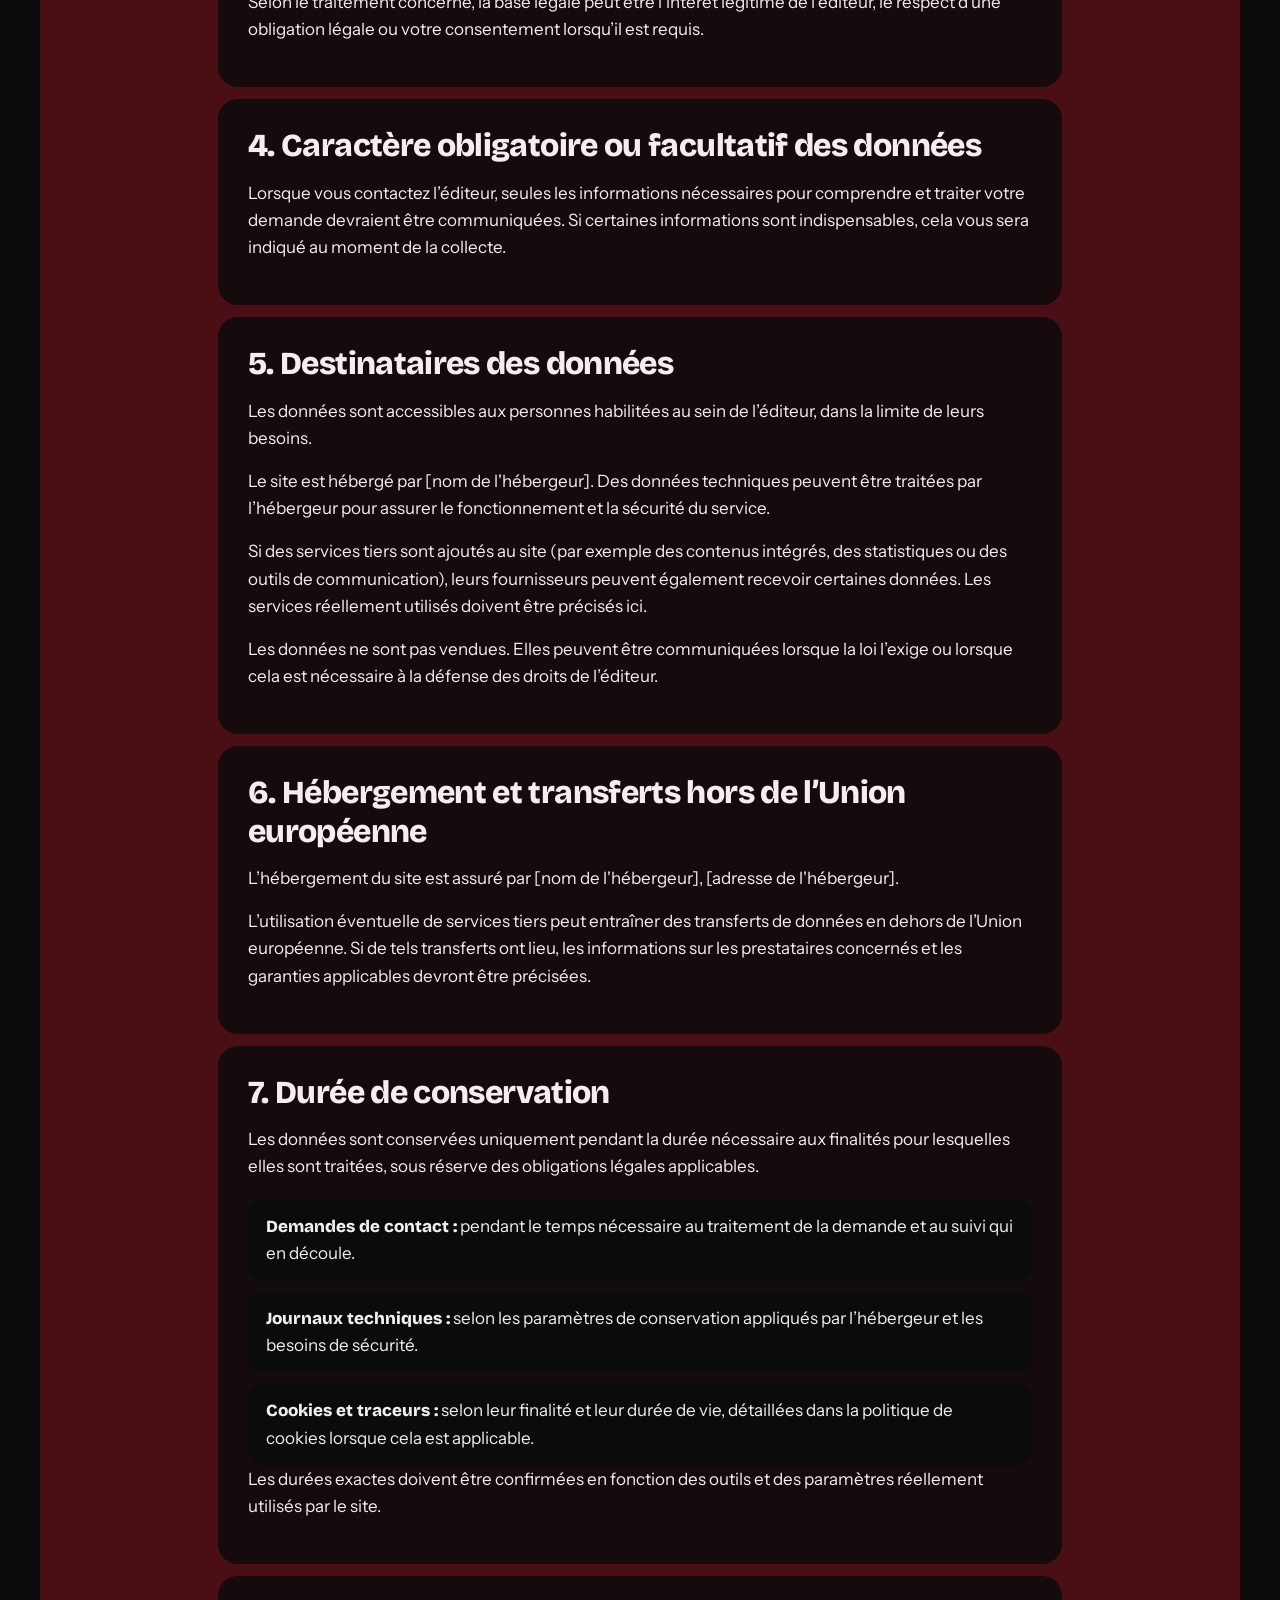
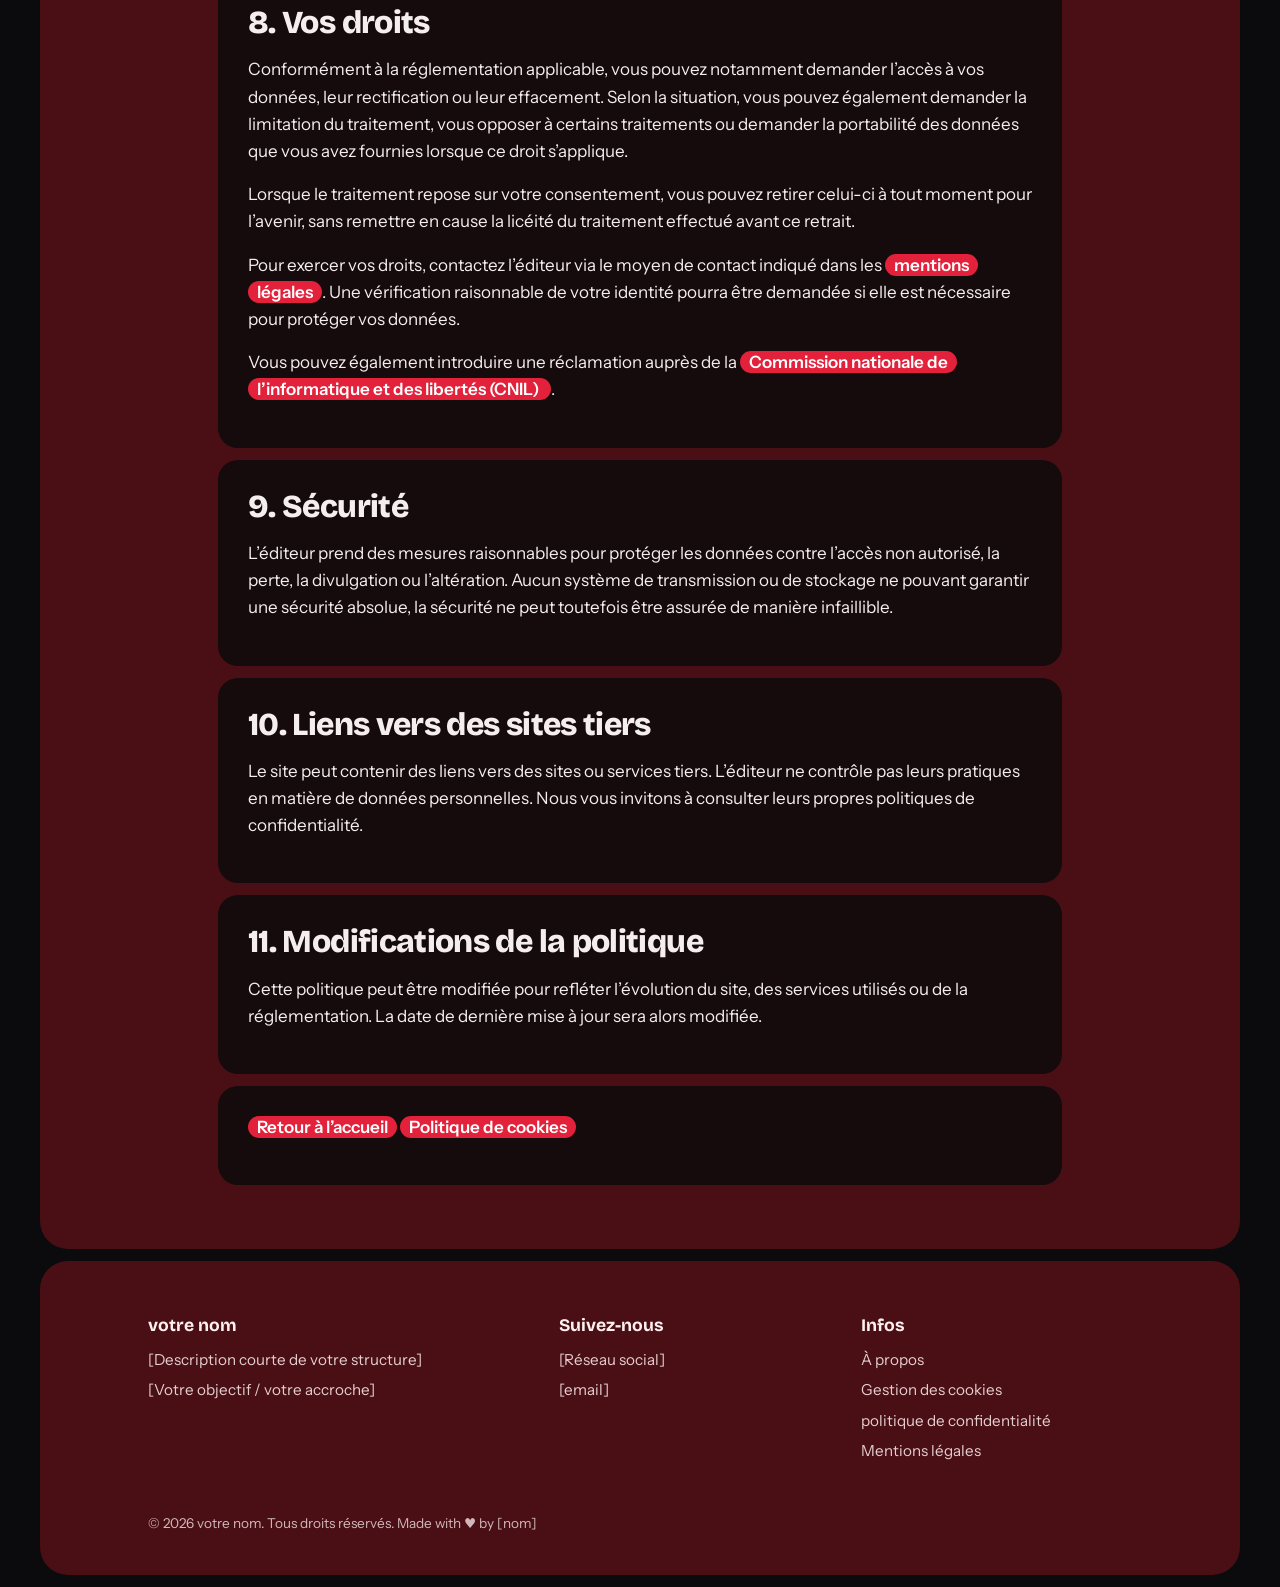
<file: politique-de-confidentialite.html>
<!DOCTYPE html>
<html lang="fr">
<head>
  <meta charset="UTF-8">
  <meta name="viewport" content="width=device-width, initial-scale=1, viewport-fit=cover">
  <meta name="description" content="Politique de confidentialité du site [nom].">
<link rel="stylesheet" href="style.css">
<link rel="preload" href="fonts/bricolage-grotesque-latin-opsz-normal.woff2" as="font" type="font/woff2" crossorigin>
<link rel="preload" href="fonts/instrument-sans-latin-400-normal.woff2" as="font" type="font/woff2" crossorigin>
<link rel="preload" href="fonts/instrument-sans-latin-600-normal.woff2" as="font" type="font/woff2" crossorigin>
  <title>Politique de confidentialité - votre nom</title>
  <link rel="icon" href="favicon.ico" sizes="any">
  <link rel="icon" type="image/png" sizes="32x32" href="images/favicon-32.png">
  <link rel="apple-touch-icon" href="images/apple-touch-icon.png">
  <meta property="og:site_name" content="votre nom">
  <meta property="og:type" content="website">
  <meta property="og:image" content="https://[votre-site]/images/logo-512.png">
</head>
<body>

<header class="top simple">
  <div class="wrap">
    <a class="logo" href="index.html"><img src="images/logo.webp" alt="" width="40" height="40">votre nom</a>
  </div>
</header>

<main class="mentions-legales">
  <div class="wrap">
    <h1>Politique de confidentialité</h1>

    <p class="lead">
      La présente politique explique comment le site [nom] traite
      les données personnelles des personnes qui le consultent ou prennent
      contact avec l’éditeur.
    </p>

    <p class="notice">
      <strong>Dernière mise à jour :</strong> [date]
    </p>

    <section>
      <h2>1. Responsable du traitement</h2>
      <p>
        Le responsable du traitement des données personnelles est
        l’éditeur <strong>[nom]</strong>, [forme juridique].
      </p>
      <p>
        <strong>Contact :</strong> [nom] — [email ou autre moyen de contact],
        indiqué dans les mentions légales du site.
      </p>
      <p>
        <strong>Site internet :</strong>
        <a href="https://[votre-site]">https://[votre-site]</a>
      </p>
    </section>

    <section>
      <h2>2. Données personnelles susceptibles d’être traitées</h2>
      <p>
        Les données traitées dépendent de la manière dont vous utilisez le
        site et des fonctionnalités effectivement disponibles. Elles peuvent
        notamment comprendre :
      </p>
      <ul>
        <li>
          <strong>Données de contact :</strong> les informations que vous
          communiquez volontairement lorsque vous contactez l’éditeur.
        </li>
        <li>
          <strong>Données techniques :</strong> certaines informations
          nécessaires à la connexion et à la sécurité du site, susceptibles
          d’être enregistrées dans les journaux techniques de l’hébergeur.
        </li>
        <li>
          <strong>Données de navigation :</strong> uniquement si des outils
          de mesure d’audience ou d’autres outils de suivi sont effectivement
          installés sur le site.
        </li>
      </ul>
      <p>
        Ne transmettez pas de données personnelles sensibles qui ne seraient
        pas nécessaires à votre demande.
      </p>
    </section>

    <section>
      <h2>3. Finalités et bases légales</h2>
      <p>Les données peuvent être utilisées, lorsque cela est applicable, pour :</p>
      <ul>
        <li>répondre aux demandes adressées à l’éditeur ;</li>
        <li>assurer le fonctionnement et la sécurité du site ;</li>
        <li>prévenir les abus et diagnostiquer les problèmes techniques ;</li>
        <li>
          établir des statistiques de fréquentation, uniquement si un outil
          de mesure d’audience est effectivement utilisé et selon son régime
          applicable.
        </li>
      </ul>
      <p>
        Selon le traitement concerné, la base légale peut être l’intérêt
        légitime de l’éditeur, le respect d’une obligation légale ou
        votre consentement lorsqu’il est requis.
      </p>
    </section>

    <section>
      <h2>4. Caractère obligatoire ou facultatif des données</h2>
      <p>
        Lorsque vous contactez l’éditeur, seules les informations
        nécessaires pour comprendre et traiter votre demande devraient être
        communiquées. Si certaines informations sont indispensables, cela
        vous sera indiqué au moment de la collecte.
      </p>
    </section>

    <section>
      <h2>5. Destinataires des données</h2>
      <p>
        Les données sont accessibles aux personnes habilitées au sein de
        l’éditeur, dans la limite de leurs besoins.
      </p>
      <p>
        Le site est hébergé par [nom de l'hébergeur]. Des données techniques peuvent être
        traitées par l’hébergeur pour assurer le fonctionnement et la sécurité
        du service.
      </p>
      <p>
        Si des services tiers sont ajoutés au site (par exemple des contenus
        intégrés, des statistiques ou des outils de communication), leurs
        fournisseurs peuvent également recevoir certaines données. Les
        services réellement utilisés doivent être précisés ici.
      </p>
      <p>
        Les données ne sont pas vendues. Elles peuvent être communiquées
        lorsque la loi l’exige ou lorsque cela est nécessaire à la défense
        des droits de l’éditeur.
      </p>
    </section>

    <section>
      <h2>6. Hébergement et transferts hors de l’Union européenne</h2>
      <p>
        L’hébergement du site est assuré par [nom de l'hébergeur],
        [adresse de l'hébergeur].
      </p>
      <p>
        L’utilisation éventuelle de services tiers peut entraîner des
        transferts de données en dehors de l’Union européenne. Si de tels
        transferts ont lieu, les informations sur les prestataires concernés
        et les garanties applicables devront être précisées.
      </p>
    </section>

    <section>
      <h2>7. Durée de conservation</h2>
      <p>
        Les données sont conservées uniquement pendant la durée nécessaire
        aux finalités pour lesquelles elles sont traitées, sous réserve des
        obligations légales applicables.
      </p>
      <ul>
        <li>
          <strong>Demandes de contact :</strong> pendant le temps nécessaire
          au traitement de la demande et au suivi qui en découle.
        </li>
        <li>
          <strong>Journaux techniques :</strong> selon les paramètres de
          conservation appliqués par l’hébergeur et les besoins de sécurité.
        </li>
        <li>
          <strong>Cookies et traceurs :</strong> selon leur finalité et leur
          durée de vie, détaillées dans la politique de cookies lorsque cela
          est applicable.
        </li>
      </ul>
      <p>
        Les durées exactes doivent être confirmées en fonction des outils
        et des paramètres réellement utilisés par le site.
      </p>
    </section>

    <section>
      <h2>8. Vos droits</h2>
      <p>
        Conformément à la réglementation applicable, vous pouvez notamment
        demander l’accès à vos données, leur rectification ou leur effacement.
        Selon la situation, vous pouvez également demander la limitation du
        traitement, vous opposer à certains traitements ou demander la
        portabilité des données que vous avez fournies lorsque ce droit
        s’applique.
      </p>
      <p>
        Lorsque le traitement repose sur votre consentement, vous pouvez
        retirer celui-ci à tout moment pour l’avenir, sans remettre en cause
        la licéité du traitement effectué avant ce retrait.
      </p>
      <p>
        Pour exercer vos droits, contactez l’éditeur via le moyen de
        contact indiqué dans les <a href="mentions-legales.html">mentions légales</a>.
        Une vérification raisonnable de votre identité pourra être demandée
        si elle est nécessaire pour protéger vos données.
      </p>
      <p>
        Vous pouvez également introduire une réclamation auprès de la
        <a href="https://www.cnil.fr/fr/plaintes" target="_blank" rel="noopener noreferrer">
          Commission nationale de l’informatique et des libertés (CNIL)
        </a>.
      </p>
    </section>

    <section>
      <h2>9. Sécurité</h2>
      <p>
        L’éditeur prend des mesures raisonnables pour protéger les données
        contre l’accès non autorisé, la perte, la divulgation ou l’altération.
        Aucun système de transmission ou de stockage ne pouvant garantir une
        sécurité absolue, la sécurité ne peut toutefois être assurée de manière
        infaillible.
      </p>
    </section>

    <section>
      <h2>10. Liens vers des sites tiers</h2>
      <p>
        Le site peut contenir des liens vers des sites ou services tiers.
        L’éditeur ne contrôle pas leurs pratiques en matière de données
        personnelles. Nous vous invitons à consulter leurs propres politiques
        de confidentialité.
      </p>
    </section>

    <section>
      <h2>11. Modifications de la politique</h2>
      <p>
        Cette politique peut être modifiée pour refléter l’évolution du site,
        des services utilisés ou de la réglementation. La date de dernière
        mise à jour sera alors modifiée.
      </p>
    </section>

    <section>
      <p>
        <a href="index.html">Retour à l’accueil</a>
        <a href="gestion-des-cookies.html">Politique de cookies</a>
      </p>
    </section>

  </div>
</main>

<footer id="contact">
  <div class="wrap">
    <div class="cols">
      <div>
        <h3>votre nom</h3>
          <p>[Description courte de votre structure]</p>
          <p>[Votre objectif / votre accroche]</p>
        </div>
      <div>
        <h3>Suivez-nous</h3>
        <ul>
          <li><a href="#">[Réseau social]</a></li>
          <li><a href="mailto:[email]">[email]</a></li>
        </ul>
      </div>
      <div>
        <h3>Infos</h3>
        <ul>
          <li><a href="index.html#association">À propos</a></li>
          <li><a href="gestion-des-cookies.html">Gestion des cookies</a></li>
          <li><a href="politique-de-confidentialite.html">politique de confidentialité</a></li>
          <li><a href="mentions-legales.html">Mentions légales</a></li>
        </ul>
      </div>
    </div>
    <div class="legal">© <span id="annee">2026</span> votre nom. Tous droits réservés. Made with ♥ by [nom]</div>
  </div>
</footer>

<script src="script.js"></script>
</body>
</html>
</file>
<file: style.css>
@font-face{font-family:"Bricolage Grotesque";font-style:normal;font-display:swap;font-weight:200 800;src:url(fonts/bricolage-grotesque-latin-opsz-normal.woff2) format("woff2");unicode-range:U+0000-00FF,U+0131,U+0152-0153,U+02BB-02BC,U+02C6,U+02DA,U+02DC,U+0304,U+0308,U+0329,U+2000-206F,U+20AC,U+2122,U+2191,U+2193,U+2212,U+2215,U+FEFF,U+FFFD}
@font-face{font-family:"Instrument Sans";font-style:normal;font-display:swap;font-weight:400;src:url(fonts/instrument-sans-latin-400-normal.woff2) format("woff2");unicode-range:U+0000-00FF,U+0131,U+0152-0153,U+02BB-02BC,U+02C6,U+02DA,U+02DC,U+0304,U+0308,U+0329,U+2000-206F,U+20AC,U+2122,U+2191,U+2193,U+2212,U+2215,U+FEFF,U+FFFD}
@font-face{font-family:"Instrument Sans";font-style:normal;font-display:swap;font-weight:600;src:url(fonts/instrument-sans-latin-600-normal.woff2) format("woff2");unicode-range:U+0000-00FF,U+0131,U+0152-0153,U+02BB-02BC,U+02C6,U+02DA,U+02DC,U+0304,U+0308,U+0329,U+2000-206F,U+20AC,U+2122,U+2191,U+2193,U+2212,U+2215,U+FEFF,U+FFFD}
:root{
  --paper:#0B0B0D; --block:#4A0F15; --card:#150A0C; --ink:#F4EEEE; --muted:#D4A8AD;
  --indigo:#B5161E; --pink:#FF3347; --sun:#E3213A; --on-indigo:#FFF1F1;
  box-sizing:border-box; padding-top:env(safe-area-inset-top,0px); padding-bottom:env(safe-area-inset-bottom,0px);
}
@media (prefers-color-scheme:dark){
  :root:not([data-theme="light"]){
    --paper:#0B0B0D; --block:#4A0F15; --card:#150A0C; --ink:#F4EEEE; --muted:#D4A8AD;
    --indigo:#B5161E; --pink:#FF3347; --sun:#E3213A; --on-indigo:#FFF1F1;
  }
}
:root[data-theme="dark"]{
  --paper:#0B0B0D; --block:#4A0F15; --card:#150A0C; --ink:#F4EEEE; --muted:#D4A8AD;
  --indigo:#B5161E; --pink:#FF3347; --sun:#E3213A; --on-indigo:#FFF1F1;
}

html{scroll-behavior:smooth;scroll-padding-top:90px}
*,*::before,*::after{box-sizing:border-box}
body{margin:0;background:var(--paper);color:var(--ink);font-family:"Instrument Sans",system-ui,sans-serif;font-size:17px;line-height:1.6}
h1,h2,h3{font-family:"Bricolage Grotesque","Arial Black",system-ui,sans-serif;line-height:1.05;margin:0}
a{color:inherit}
:focus-visible{outline:3px solid var(--pink);outline-offset:3px}
.wrap{max-width:1040px;margin:0 auto;padding:0 28px}

header.top,.hero,section,footer{
  width:calc(100% - 24px);max-width:1200px;
  margin-left:auto;margin-right:auto;border-radius:28px;
}
.hero,section,footer{margin-top:12px}
section{background:var(--block);padding:72px 0}
.alt{background:var(--indigo);color:var(--on-indigo)}
.alt .lead,.alt .vide{color:var(--on-indigo)}

header.top{position:sticky;top:calc(env(safe-area-inset-top,0px) + 12px);z-index:10;margin-top:12px;background:var(--card);border-radius:20px;box-shadow:0 8px 24px rgba(0,0,0,.45)}
header.top .wrap{display:flex;align-items:center;justify-content:space-between;gap:16px;height:60px}
.logo{font-family:"Bricolage Grotesque",sans-serif;font-weight:800;font-size:1.15rem;text-decoration:none}
nav{display:flex;gap:4px;overflow-x:auto}
nav a{text-decoration:none;font-weight:600;font-size:.95rem;white-space:nowrap;padding:7px 13px;border-radius:999px}
nav a:hover{background:var(--block)}
nav a.actif,nav a[aria-current="page"]{background:var(--indigo);color:var(--on-indigo)}

.hero{background:var(--indigo);color:var(--on-indigo);padding:84px 0 96px;overflow:hidden}
.hero h1{font-weight:800;font-size:clamp(2.8rem,9vw,6.6rem);letter-spacing:-.03em;max-width:12ch}
.hero p{max-width:46ch;font-size:1.15rem;margin:22px 0 30px}
.hero-grid{display:grid;grid-template-columns:1fr auto;align-items:center;gap:32px}
.hero-logo{display:block;width:clamp(200px,24vw,300px);height:auto;aspect-ratio:1/1;border-radius:50%;box-shadow:0 18px 50px rgba(0,0,0,.4)}
@media (max-width:760px){.hero-grid{grid-template-columns:1fr;justify-items:start}.hero-logo{width:min(260px,70%)}}
.btn{display:inline-block;background:var(--paper);color:#FFFFFF;font-weight:600;padding:14px 26px;border-radius:999px;text-decoration:none;transition:transform .15s}
.btn:hover{transform:translateY(-2px)}
.sticker{display:inline-block;background:var(--paper);color:#fff;font-family:"Bricolage Grotesque",sans-serif;font-weight:800;padding:8px 16px;transform:rotate(-3deg);margin-bottom:26px;border-radius:10px}

h2{font-size:clamp(2rem,5vw,3.2rem);font-weight:800;letter-spacing:-.02em;margin-bottom:12px}
.lead{color:var(--muted);max-width:56ch;margin:0 0 36px}

.about{display:grid;gap:36px;grid-template-columns:1.2fr 1fr;align-items:start}
.about p{margin:0 0 16px;max-width:60ch}
.facts{list-style:none;margin:0;padding:0;display:grid;gap:12px}
.facts li{background:var(--card);border-radius:18px;padding:16px 20px}
.facts strong{display:block;font-family:"Bricolage Grotesque",sans-serif;font-size:1.15rem}

.grid{display:grid;gap:18px;grid-template-columns:repeat(auto-fill,minmax(230px,1fr))}
.band{background:var(--card);border-radius:20px;overflow:hidden;display:flex;flex-direction:column}
.alt .band{background:var(--paper)}
.art{aspect-ratio:1/1;display:grid;place-items:center;font-family:"Bricolage Grotesque",sans-serif;font-weight:800;font-size:3.4rem;color:#fff}
.band .txt{padding:16px 18px 20px}
.band h3{font-size:1.3rem;margin-bottom:4px}
.band .genre{color:var(--muted);font-size:.9rem;margin:0 0 8px}
.band p{margin:0;font-size:.95rem}
.tag{display:inline-block;margin-top:12px;font-size:.8rem;font-weight:600;background:var(--sun);color:#fff;padding:3px 10px;border-radius:999px}
.c1{background:#B5161E}.c2{background:#7A0A14}.c3{background:#5C0B15}.c4{background:#C7283A}.c5{background:#330A10}.c6{background:#0F0A0B}
.price{font-weight:800;font-family:"Bricolage Grotesque",sans-serif;font-size:1.15rem;margin-top:10px}

.titre-page{font-size:clamp(2.4rem,7vw,4.4rem);font-weight:800;letter-spacing:-.02em;margin-bottom:12px}
.retour{display:inline-block;margin-bottom:22px;padding:8px 18px;background:var(--card);border-radius:999px;font-weight:600;text-decoration:none}
.retour:hover{background:var(--paper);color:var(--on-indigo)}
a.band{text-decoration:none;color:inherit;transition:transform .15s}
a.band:hover{transform:translateY(-3px)}
.voir-tout{margin:36px 0 0}
.vide{color:var(--muted)}

footer{background:var(--block);color:var(--on-indigo);padding:56px 0 40px;margin-bottom:12px}
footer .cols{display:grid;gap:32px;grid-template-columns:1.4fr 1fr 1fr}
footer h3{font-size:1.1rem;margin-bottom:12px}
footer p,footer li{margin:0 0 6px;color:inherit;opacity:.85;font-size:.95rem}
footer ul{list-style:none;margin:0;padding:0}
footer a{text-decoration:none}
footer a:hover{color:#FF8A91}
footer .legal{margin-top:44px;font-size:.85rem;opacity:.75}

.facebook-button {
  display: inline-flex;
  align-items: center;
  gap: 10px;
  padding: 14px 24px;
  background: #1877F2;
  color: white;
  text-decoration: none;
  font-family: Arial, sans-serif;
  font-size: 16px;
  font-weight: bold;
  border-radius: 10px;
  box-shadow: 0 4px 10px rgba(24, 119, 242, 0.25);
  transition: all 0.3s ease;
}

.facebook-button:hover {
  background: #0d65d9;
  transform: translateY(-2px);
  box-shadow: 0 6px 14px rgba(24, 119, 242, 0.35);
}

.facebook-icon {
  display: inline-flex;
  align-items: center;
  justify-content: center;
  width: 24px;
  height: 24px;
  background: white;
  color: #1877F2;
  border-radius: 50%;
  font-size: 19px;
  font-weight: bold;
}

.mentions-legales {
  width: calc(100% - 24px);
  max-width: 1200px;
  margin: 12px auto;
  padding: 64px 0;
  background: var(--block);
  color: var(--ink);
  border-radius: 28px;
}

.mentions-legales .wrap {
  max-width: 900px;
  margin: 0 auto;
  padding: 0 28px;
}

.mentions-legales h1 {
  color: var(--ink);
  font-size: clamp(2.5rem, 7vw, 4.5rem);
  font-weight: 800;
  letter-spacing: -0.03em;
  margin-bottom: 28px;
  overflow-wrap: anywhere;
}

.mentions-legales h2 {
  color: var(--ink);
  font-size: clamp(1.4rem, 4vw, 2rem);
  font-weight: 800;
  line-height: 1.2;
  margin: 32px 0 14px;
}

.mentions-legales p {
  margin: 0 0 16px;
  overflow-wrap: anywhere;
}

.mentions-legales ul {
  list-style: none;
  margin: 18px 0 0;
  padding: 0;
  display: grid;
  gap: 10px;
}

.mentions-legales li {
  padding: 14px 18px;
  background: var(--card);
  border-radius: 16px;
  overflow-wrap: anywhere;
}

.mentions-legales li strong {
  color: var(--ink);
  font-family: "Bricolage Grotesque", sans-serif;
  font-weight: 800;
}

.mentions-legales a {
  display: inline;
  padding: 1px 9px;
  background: var(--sun);
  color: #FFFFFF;
  font-weight: 600;
  text-decoration: none;
  border-radius: 999px;
  box-decoration-break: clone;
  -webkit-box-decoration-break: clone;
  overflow-wrap: anywhere;
}

.mentions-legales a:hover {
  background: var(--paper);
  color: var(--on-indigo);
}

.mentions-legales .notice {
  padding: 22px 26px;
  background: var(--indigo);
  color: var(--on-indigo);
  border-radius: 20px;
  margin-bottom: 12px;
}

.mentions-legales section {
  width: 100%;
  max-width: none;
  margin: 0;
  padding: 28px 30px;
  border-radius: 20px;
  background: var(--card);
}

.mentions-legales section + section {
  margin-top: 12px;
}

.mentions-legales section h2 {
  margin-top: 0;
}

.mentions-legales section li {
  background: var(--paper);
}

.mentions-legales footer {
  width: 100%;
  max-width: none;
}

@media (max-width: 760px) {
  .mentions-legales {
    width: calc(100% - 16px);
    padding: 40px 0;
    border-radius: 22px;
  }

  .mentions-legales .wrap {
    padding: 0 20px;
  }

  .mentions-legales section {
    padding: 22px 20px;
  }

  .mentions-legales h2 {
    margin-top: 28px;
  }

  .mentions-legales li {
    padding: 12px 14px;
  }

  .mentions-legales .notice {
    padding: 16px 18px;
  }
}

@media (max-width:760px){
  .about,footer .cols{grid-template-columns:1fr}
  header.top,.hero,section,footer{width:calc(100% - 16px);border-radius:22px}
  .wrap{padding:0 20px}
  section{padding:48px 0}
  .hero{padding:56px 0 64px}
}
@media (prefers-reduced-motion:reduce){html{scroll-behavior:auto}.btn,a.band{transition:none}}

.art-nom{padding:16px;text-align:center;font-size:2.3rem;line-height:1.05;letter-spacing:-.02em;text-wrap:balance;overflow-wrap:anywhere}
a.band .art{transition:transform .6s cubic-bezier(.2,.7,.2,1)}
a.band:hover .art,a.band:focus-visible .art{transform:scale(1.07)}
a.band:focus-visible{outline-offset:4px}

.voile{position:fixed;z-index:100;pointer-events:none}

html[data-voile]::before{content:"";position:fixed;inset:0;z-index:100;pointer-events:none;animation:fondre .7s .1s ease-out forwards}
html[data-voile="c1"]::before{background:#B5161E}
html[data-voile="c2"]::before{background:#7A0A14}
html[data-voile="c3"]::before{background:#5C0B15}
html[data-voile="c4"]::before{background:#C7283A}
html[data-voile="c5"]::before{background:#330A10}
html[data-voile="c6"]::before{background:#0F0A0B}
@keyframes fondre{from{opacity:1}to{opacity:0;visibility:hidden}}

@keyframes monter{from{opacity:0;transform:translateY(28px)}to{opacity:1;transform:none}}
.entree{animation:monter .75s cubic-bezier(.2,.7,.2,1) both;animation-delay:calc(var(--i,0) * 80ms + 150ms)}

@media (prefers-reduced-motion:reduce){
  .entree{animation:none}
  a.band .art{transition:none}
  a.band:hover .art{transform:none}
  html[data-voile]::before{display:none}
}

header.top.simple .wrap{justify-content:center}

.art img{display:block;width:100%;height:100%;object-fit:cover}


.logo{display:inline-flex;align-items:center;gap:10px}
.logo img{display:block;width:40px;height:40px;border-radius:50%}

[data-i="0"]{--i:0}
[data-i="1"]{--i:1}
[data-i="2"]{--i:2}
[data-i="3"]{--i:3}
[data-i="4"]{--i:4}
</file>
